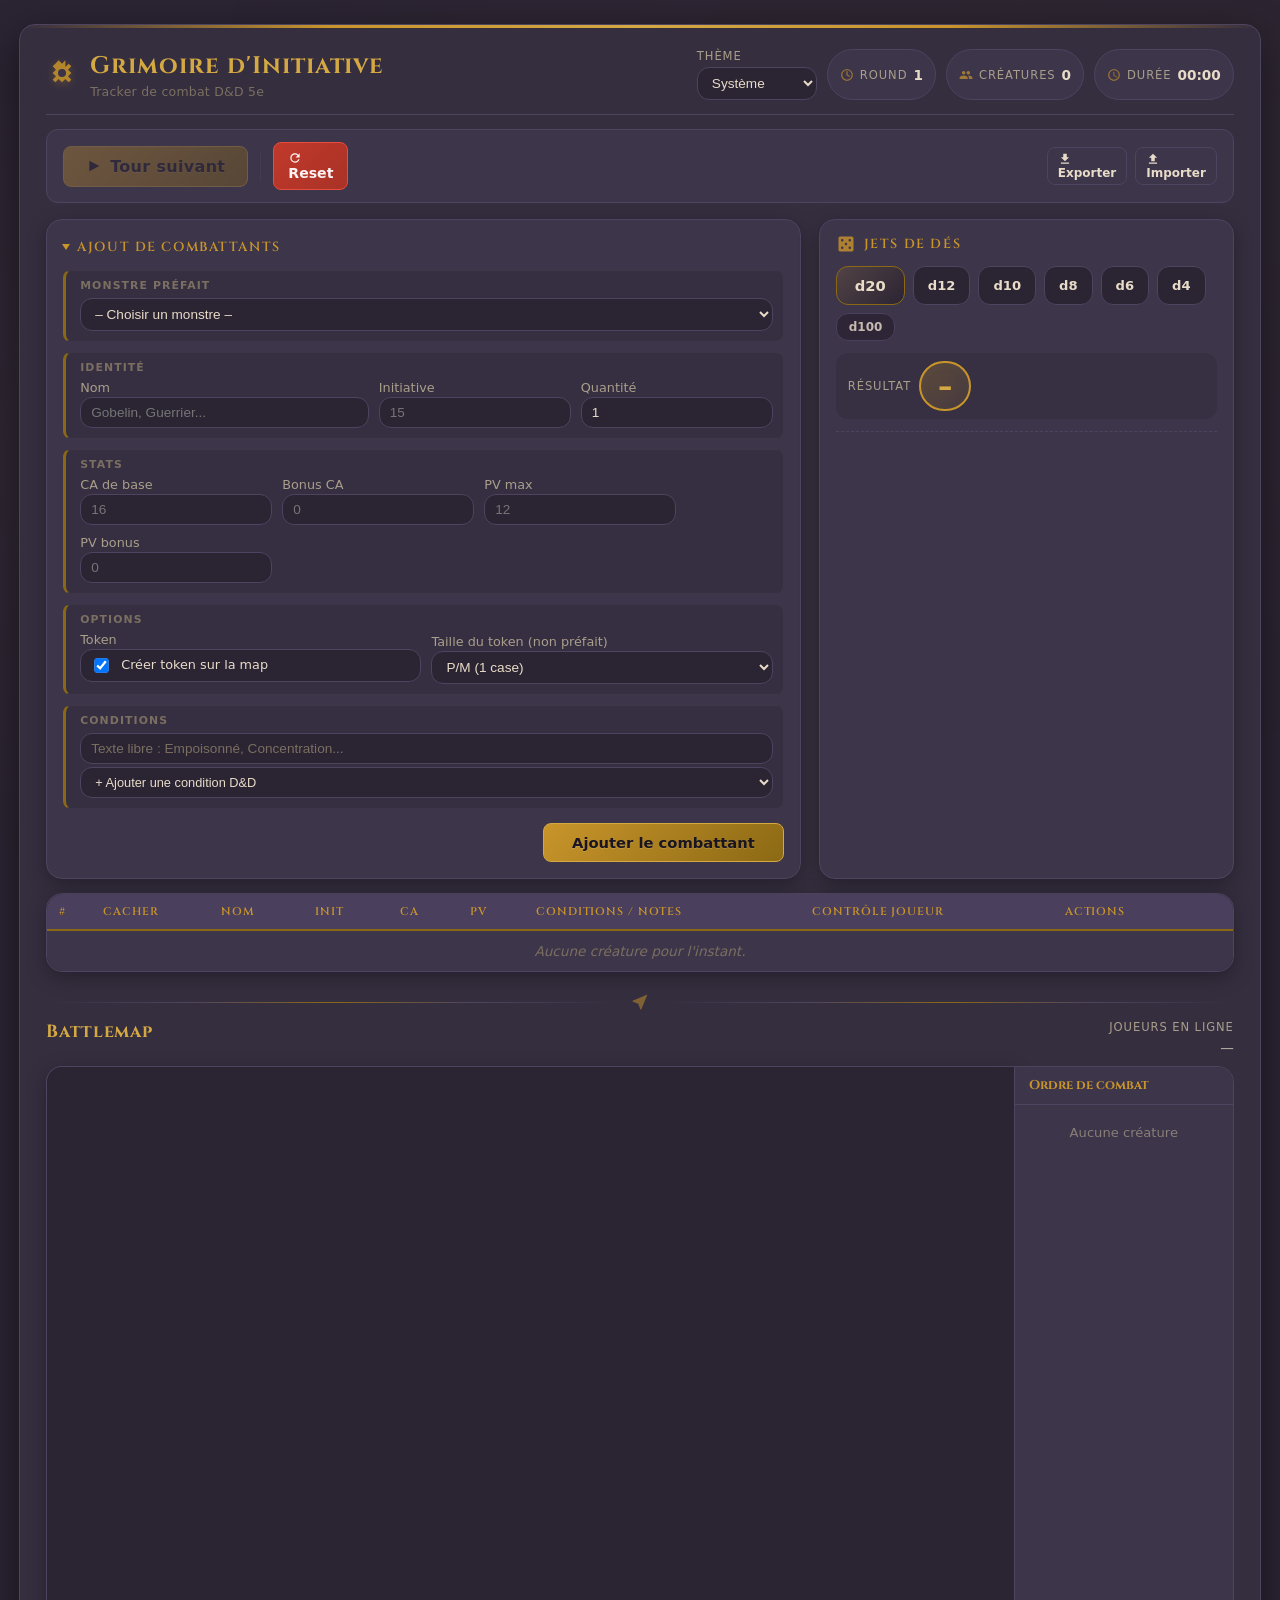
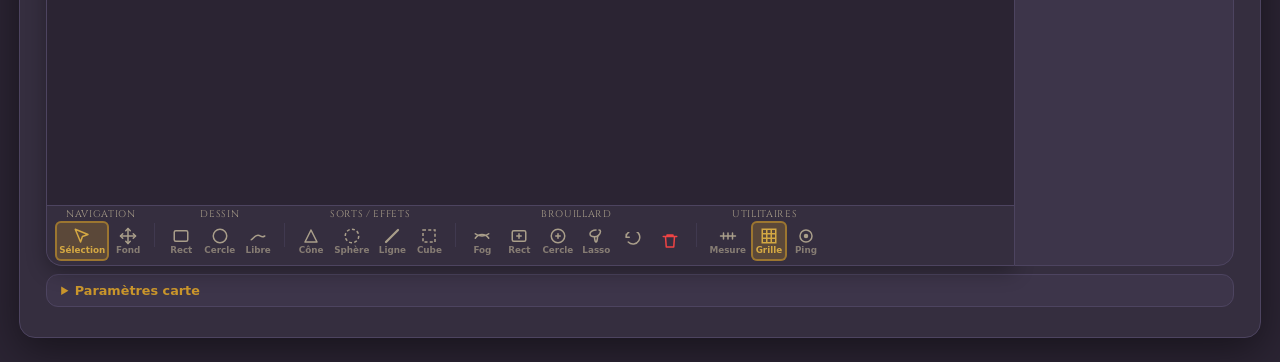
<file: index.html>
<!DOCTYPE html>
<html lang="fr">
<head>
  <meta charset="UTF-8" />
  <meta name="viewport" content="width=device-width, initial-scale=1.0" />
  <title>Grimoire d'Initiative + Battlemap</title>
  <link rel="stylesheet" href="assets/styles.css" />
  <link rel="stylesheet" href="assets/theme.css" />
</head>
<body class="mj">
<div class="container">
    <div class="header-row">
      <div class="header-left">
        <div class="header-icon" aria-hidden="true">
          <svg viewBox="0 0 24 24" width="32" height="32"><path d="M14.5 2.5L12 5l-2.5-2.5L7 5l-2 2 2.5 2.5L5 12l2.5 2.5L5 17l2 2 2.5-2.5L12 19l2.5-2.5L17 19l2-2-2.5-2.5L19 12l-2.5-2.5L19 7l-2-2-2.5 2.5z" fill="currentColor"/><circle cx="12" cy="12" r="3" fill="var(--bg-panel)"/></svg>
        </div>
        <div>
          <h1>Grimoire d'Initiative</h1>
          <div class="header-subtitle">Tracker de combat D&D 5e</div>
        </div>
      </div>
      <div class="header-right">
        <label class="theme-control">
          <span class="badge-label">Thème</span>
          <select id="themeSelect" aria-label="Sélection du thème">
            <option value="system">Système</option>
            <option value="light">Parchemin</option>
            <option value="dark">Donjon</option>
          </select>
        </label>
        <span class="chip chip--round">
          <svg class="chip-icon" viewBox="0 0 24 24" aria-hidden="true"><path d="M12 2C6.48 2 2 6.48 2 12s4.48 10 10 10 10-4.48 10-10S17.52 2 12 2zm0 18c-4.41 0-8-3.59-8-8s3.59-8 8-8 8 3.59 8 8-3.59 8-8 8z" fill="currentColor"/><path d="M12 6v6l4 2" fill="none" stroke="currentColor" stroke-width="2" stroke-linecap="round"/></svg>
          <span class="badge-label">Round</span>
          <span id="roundDisplay" class="chip-value">1</span>
        </span>
        <span class="chip chip--creatures">
          <svg class="chip-icon" viewBox="0 0 24 24" aria-hidden="true"><path d="M16 11c1.66 0 2.99-1.34 2.99-3S17.66 5 16 5c-1.66 0-3 1.34-3 3s1.34 3 3 3zm-8 0c1.66 0 2.99-1.34 2.99-3S9.66 5 8 5C6.34 5 5 6.34 5 8s1.34 3 3 3zm0 2c-2.33 0-7 1.17-7 3.5V19h14v-2.5c0-2.33-4.67-3.5-7-3.5zm8 0c-.29 0-.62.02-.97.05 1.16.84 1.97 1.97 1.97 3.45V19h6v-2.5c0-2.33-4.67-3.5-7-3.5z" fill="currentColor"/></svg>
          <span class="badge-label">Créatures</span>
          <span id="countDisplay" class="chip-value">0</span>
        </span>
        <span class="chip chip--timer">
          <svg class="chip-icon" viewBox="0 0 24 24" aria-hidden="true"><path d="M11.99 2C6.47 2 2 6.48 2 12s4.47 10 9.99 10C17.52 22 22 17.52 22 12S17.52 2 11.99 2zM12 20c-4.42 0-8-3.58-8-8s3.58-8 8-8 8 3.58 8 8-3.58 8-8 8zm.5-13H11v6l5.25 3.15.75-1.23-4.5-2.67z" fill="currentColor"/></svg>
          <span class="badge-label">Durée</span>
          <span id="timerDisplay" class="chip-value">00:00</span>
        </span>
      </div>
    </div>

    <!-- Combat controls bar - always visible -->
    <div class="combat-actions-bar">
      <button id="nextBtn" class="primary next-turn-btn" disabled>
        <svg class="ico" viewBox="0 0 24 24" aria-hidden="true"><path d="M5 4l15 8-15 8z" fill="currentColor"/></svg>
        Tour suivant
      </button>
      <div class="combat-actions-divider"></div>
      <button id="resetBtn" class="danger">
        <svg class="ico" viewBox="0 0 24 24" aria-hidden="true"><path d="M17.65 6.35A7.958 7.958 0 0012 4c-4.42 0-7.99 3.58-7.99 8s3.57 8 7.99 8c3.73 0 6.84-2.55 7.73-6h-2.08A5.99 5.99 0 0112 18c-3.31 0-6-2.69-6-6s2.69-6 6-6c1.66 0 3.14.69 4.22 1.78L13 11h7V4l-2.35 2.35z" fill="currentColor"/></svg>
        Reset
      </button>
      <div class="combat-actions-secondary">
        <button id="exportCombatBtn" class="secondary small">
          <svg class="ico" viewBox="0 0 24 24" aria-hidden="true"><path d="M19 9h-4V3H9v6H5l7 7 7-7zM5 18v2h14v-2H5z" fill="currentColor"/></svg>
          Exporter
        </button>
        <button id="importCombatBtn" class="secondary small">
          <svg class="ico" viewBox="0 0 24 24" aria-hidden="true"><path d="M9 16h6v-6h4l-7-7-7 7h4zm-4 2h14v2H5z" fill="currentColor"/></svg>
          Importer
        </button>
        <input id="importCombatFile" type="file" accept="application/json" hidden />
      </div>
    </div>

    <div class="top-layout">
      <!-- Formulaire d'ajout -->
      <div class="panel">
        <details class="section-details" open>
          <summary class="form-title">Ajout de combattants</summary>
          <div class="form-group">
            <div class="form-group-label">Monstre préfait</div>
            <div class="form-row">
              <label style="flex: 1 1 100%;">
                <select id="presetMonsterSelect">
                  <option value="">– Choisir un monstre –</option>
                </select>
              </label>
            </div>
          </div>

          <div class="form-group">
            <div class="form-group-label">Identité</div>
            <div class="form-row">
              <label style="flex: 2 1 180px;">
                <span>Nom</span>
                <input type="text" id="nameInput" placeholder="Gobelin, Guerrier..." />
              </label>
              <label style="flex: 1 1 90px;">
                <span>Initiative</span>
                <input type="number" id="initiativeInput" placeholder="15" />
              </label>
              <label style="flex: 1 1 80px;">
                <span>Quantité</span>
                <input type="number" id="quantityInput" value="1" min="1" />
              </label>
            </div>
          </div>

          <div class="form-group">
            <div class="form-group-label">Stats</div>
            <div class="form-row">
              <label>
                <span>CA de base</span>
                <input type="number" id="acBaseInput" placeholder="16" />
              </label>
              <label>
                <span>Bonus CA</span>
                <input type="number" id="acTempInput" placeholder="0" />
              </label>
              <label>
                <span>PV max</span>
                <input type="number" id="hpInput" placeholder="12" />
              </label>
              <label>
                <span>PV bonus</span>
                <input type="number" id="hpTempInput" placeholder="0" />
              </label>
            </div>
          </div>

          <div class="form-group">
            <div class="form-group-label">Options</div>
            <div class="form-row">
              <label class="inline-check" style="flex: 1 1 200px;">
                <span style="margin-bottom: 2px;">Token</span>
                <span class="inline-check-row">
                  <input type="checkbox" id="createTokenOnAdd" checked />
                  <span>Créer token sur la map</span>
                </span>
              </label>
              <label style="flex: 1 1 200px;">
                <span>Taille du token (non préfait)</span>
                <select id="tokenSizeSelect">
                  <option value="0.5">TP (1/2 case)</option>
                  <option value="1" selected>P/M (1 case)</option>
                  <option value="2">G (2 cases)</option>
                  <option value="3">TG (3 cases)</option>
                  <option value="4">Gig (4 cases)</option>
                </select>
              </label>
            </div>
          </div>

          <div class="form-group">
            <div class="form-group-label">Conditions</div>
            <div class="form-row">
              <label style="flex: 1 1 100%;">
                <input
                  type="text"
                  id="conditionsInput"
                  class="conditions-input"
                  placeholder="Texte libre : Empoisonné, Concentration..."
                />
                <select id="conditionSelect" class="condition-select">
                  <option value="">+ Ajouter une condition D&D</option>
                  <option value="Aveuglé (Blinded)">Aveuglé (Blinded)</option>
                  <option value="Charmé (Charmed)">Charmé (Charmed)</option>
                  <option value="Assourdi (Deafened)">Assourdi (Deafened)</option>
                  <option value="Effrayé (Frightened)">Effrayé (Frightened)</option>
                  <option value="Agrippé (Grappled)">Agrippé (Grappled)</option>
                  <option value="Neutralisé (Incapacitated)">Neutralisé (Incapacitated)</option>
                  <option value="Invisible (Invisible)">Invisible (Invisible)</option>
                  <option value="Paralysé (Paralyzed)">Paralysé (Paralyzed)</option>
                  <option value="Pétrifié (Petrified)">Pétrifié (Petrified)</option>
                  <option value="Empoisonné (Poisoned)">Empoisonné (Poisoned)</option>
                  <option value="À terre (Prone)">À terre (Prone)</option>
                  <option value="Entravé (Restrained)">Entravé (Restrained)</option>
                  <option value="Étourdi (Stunned)">Étourdi (Stunned)</option>
                  <option value="Inconscient (Unconscious)">Inconscient (Unconscious)</option>
                  <option value="Exténué (Exhaustion)">Exténué (Exhaustion)</option>
                </select>
              </label>
            </div>
          </div>

          <div class="form-submit-row">
            <button id="addBtn" class="primary">Ajouter le combattant</button>
          </div>
        </details>
      </div>

      <!-- Panel de dés -->
      <div class="panel dice-panel">
        <div class="dice-header">
          <svg class="dice-header-icon" viewBox="0 0 24 24" aria-hidden="true"><path d="M19 3H5c-1.1 0-2 .9-2 2v14c0 1.1.9 2 2 2h14c1.1 0 2-.9 2-2V5c0-1.1-.9-2-2-2zM7.5 18c-.83 0-1.5-.67-1.5-1.5S6.67 15 7.5 15s1.5.67 1.5 1.5S8.33 18 7.5 18zm0-9C6.67 9 6 8.33 6 7.5S6.67 6 7.5 6 9 6.67 9 7.5 8.33 9 7.5 9zm4.5 4.5c-.83 0-1.5-.67-1.5-1.5s.67-1.5 1.5-1.5 1.5.67 1.5 1.5-.67 1.5-1.5 1.5zm4.5 4.5c-.83 0-1.5-.67-1.5-1.5s.67-1.5 1.5-1.5 1.5.67 1.5 1.5-.67 1.5-1.5 1.5zm0-9c-.83 0-1.5-.67-1.5-1.5S15.67 6 16.5 6s1.5.67 1.5 1.5S17.33 9 16.5 9z" fill="currentColor"/></svg>
          <span>Jets de dés</span>
        </div>
        <div class="dice-buttons">
          <button class="dice-btn dice-btn--d20" data-sides="20">d20</button>
          <button class="dice-btn" data-sides="12">d12</button>
          <button class="dice-btn" data-sides="10">d10</button>
          <button class="dice-btn" data-sides="8">d8</button>
          <button class="dice-btn" data-sides="6">d6</button>
          <button class="dice-btn" data-sides="4">d4</button>
          <button class="dice-btn dice-btn--d100" data-sides="100">d100</button>
        </div>
        <div class="dice-result">
          <span class="badge-label">Résultat</span>
          <span id="diceResultValue" class="dice-result-value">–</span>
        </div>
        <div class="dice-history" id="diceHistory"></div>
      </div>
    </div>

    <!-- Tableau d'initiative -->
    <div class="table-wrapper">
      <table>
        <thead>
          <tr>
            <th class="col-n">#</th>
            <th class="col-hide" title="Cacher pour les players">Cacher</th>
            <th>Nom</th>
            <th>Init</th>
            <th>CA</th>
            <th>PV</th>
            <th>Conditions / notes</th>
            <th>Contrôle joueur</th>
            <th>Actions</th>
          </tr>
        </thead>
        <tbody id="trackerBody">
          <tr>
            <td colspan="9" class="empty">Aucune créature pour l'instant.</td>
          </tr>
        </tbody>
      </table>
    </div>

    <!-- Battlemap -->
    <div class="section-divider">
      <div class="section-divider-line"></div>
      <svg class="section-divider-icon" viewBox="0 0 24 24" width="20" height="20" aria-hidden="true"><path d="M21 3L3 10.53v.98l6.84 2.65L12.48 21h.98L21 3z" fill="currentColor"/></svg>
      <div class="section-divider-line"></div>
    </div>
    <div class="map-section">
      <div class="map-header">
        <div>
          <h2>Battlemap</h2>
        </div>
        <div class="online-players">
          <span class="badge-label">Joueurs en ligne</span>
          <div id="onlinePlayers" class="online-players-list">
            <span class="muted">—</span>
          </div>
        </div>
      </div>

      <!-- Hidden legacy selects -->
      <select id="toolSelect" class="sr-only" aria-hidden="true" tabindex="-1">
        <option value="tokens" selected>Déplacer tokens</option>
      </select>
      <select id="distanceRule" class="sr-only" aria-hidden="true" tabindex="-1">
        <option value="chebyshev" selected>Diag = 1 case</option>
      </select>

      <!-- 2-column: canvas + token list -->
      <div class="map-layout map-layout--stack">
        <div class="panel map-canvas">
          <div class="map-canvas-wrap">
            <canvas id="map"></canvas>
          </div>

          <!-- Ribbon toolbar (permanent, below canvas) -->
          <div id="mapToolbar" class="map-ribbon" role="toolbar" aria-label="Outils battlemap">
            <div class="map-ribbon__main" id="toolButtons">

              <!-- Navigation -->
              <div class="map-ribbon__grouped">
                <span class="map-ribbon__category">Navigation</span>
                <div class="map-ribbon__group">
                  <button type="button" class="map-ribbon__btn is-active" data-tool="tokens" title="Sélection / Déplacer tokens">
                    <svg class="ico" viewBox="0 0 24 24"><path d="M3 3l7.07 16.97 2.51-7.39 7.39-2.51L3 3z" fill="none" stroke="currentColor" stroke-width="2" stroke-linejoin="round"/></svg>
                    <span class="map-ribbon__label">Sélection</span>
                  </button>
                  <button type="button" class="map-ribbon__btn" data-tool="background" title="Déplacer le fond de carte">
                    <svg class="ico" viewBox="0 0 24 24"><path d="M5 9l-3 3 3 3M9 5l3-3 3 3M15 19l-3 3-3-3M19 9l3 3-3 3" fill="none" stroke="currentColor" stroke-width="2" stroke-linecap="round" stroke-linejoin="round"/><path d="M12 2v20M2 12h20" fill="none" stroke="currentColor" stroke-width="2" stroke-linecap="round"/></svg>
                    <span class="map-ribbon__label">Fond</span>
                  </button>
                </div>
              </div>

              <span class="map-ribbon__sep"></span>

              <!-- Dessin -->
              <div class="map-ribbon__grouped">
                <span class="map-ribbon__category">Dessin</span>
                <div class="map-ribbon__group">
                  <button type="button" class="map-ribbon__btn" data-tool="rect" title="Rectangle">
                    <svg class="ico" viewBox="0 0 24 24"><rect x="3" y="5" width="18" height="14" rx="2" fill="none" stroke="currentColor" stroke-width="2"/></svg>
                    <span class="map-ribbon__label">Rect</span>
                  </button>
                  <button type="button" class="map-ribbon__btn" data-tool="circle" title="Cercle">
                    <svg class="ico" viewBox="0 0 24 24"><circle cx="12" cy="12" r="9" fill="none" stroke="currentColor" stroke-width="2"/></svg>
                    <span class="map-ribbon__label">Cercle</span>
                  </button>
                  <button type="button" class="map-ribbon__btn" data-tool="pen" title="Dessin libre">
                    <svg class="ico" viewBox="0 0 24 24"><path d="M3 17c3-2 5-6 9-6s4 4 9 1" fill="none" stroke="currentColor" stroke-width="2" stroke-linecap="round"/></svg>
                    <span class="map-ribbon__label">Libre</span>
                  </button>
                </div>
              </div>

              <!-- Draw options (contextuel – visible seulement quand outil dessin actif) -->
              <div class="map-ribbon__options" id="drawOptionsBar">
                <span class="map-ribbon__sep map-ribbon__sep--inner"></span>
                <label class="map-ribbon__color" title="Couleur"><input id="drawColor" type="color" value="#22c55e" /></label>
                <label class="map-ribbon__slider" title="Épaisseur">
                  <input id="drawWidth" type="range" min="1" max="16" value="3" />
                  <span id="drawWidthValue" class="map-ribbon__val">3</span>
                </label>
                <button type="button" class="map-ribbon__btn map-ribbon__btn--toggle" id="fillModeBtn" title="Remplir">
                  <svg class="ico" viewBox="0 0 24 24"><path d="M5 5h14v14H5z" fill="currentColor" opacity="0.35"/><path d="M5 5h14v14H5z" fill="none" stroke="currentColor" stroke-width="2"/></svg>
                </button>
                <button type="button" class="map-ribbon__btn map-ribbon__btn--toggle is-active" id="snapModeBtn" title="Snap grille">
                  <svg class="ico" viewBox="0 0 24 24"><path d="M3 3v18h18" fill="none" stroke="currentColor" stroke-width="2" stroke-linecap="round"/><circle cx="9" cy="9" r="1.5" fill="currentColor"/><circle cx="15" cy="15" r="1.5" fill="currentColor"/></svg>
                </button>
                <button id="undoDrawBtn" class="map-ribbon__btn" type="button" title="Annuler dernier dessin">
                  <svg class="ico" viewBox="0 0 24 24"><path d="M7 7H3V3" fill="none" stroke="currentColor" stroke-width="2" stroke-linecap="round" stroke-linejoin="round"/><path d="M3 7a9 9 0 1 1 2.64 6.36" fill="none" stroke="currentColor" stroke-width="2" stroke-linecap="round" stroke-linejoin="round"/></svg>
                </button>
                <button id="clearDrawBtn" class="map-ribbon__btn map-ribbon__btn--danger" type="button" title="Tout effacer">
                  <svg class="ico" viewBox="0 0 24 24"><path d="M3 6h18M8 6V4h8v2M6 6l1 14h10l1-14" fill="none" stroke="currentColor" stroke-width="2" stroke-linecap="round" stroke-linejoin="round"/></svg>
                </button>
              </div>

              <span class="map-ribbon__sep"></span>

              <!-- Sorts / Effets -->
              <div class="map-ribbon__grouped">
                <span class="map-ribbon__category">Sorts / Effets</span>
                <div class="map-ribbon__group">
                  <button type="button" class="map-ribbon__btn" data-tool="spell-cone" title="Cône">
                    <svg class="ico" viewBox="0 0 24 24"><path d="M12 4l-8 16h16z" fill="none" stroke="currentColor" stroke-width="2" stroke-linejoin="round"/></svg>
                    <span class="map-ribbon__label">Cône</span>
                  </button>
                  <button type="button" class="map-ribbon__btn" data-tool="spell-sphere" title="Sphère">
                    <svg class="ico" viewBox="0 0 24 24"><circle cx="12" cy="12" r="9" fill="none" stroke="currentColor" stroke-width="2" stroke-dasharray="4 3"/></svg>
                    <span class="map-ribbon__label">Sphère</span>
                  </button>
                  <button type="button" class="map-ribbon__btn" data-tool="spell-line" title="Ligne">
                    <svg class="ico" viewBox="0 0 24 24"><path d="M4 20L20 4" fill="none" stroke="currentColor" stroke-width="3" stroke-linecap="round"/></svg>
                    <span class="map-ribbon__label">Ligne</span>
                  </button>
                  <button type="button" class="map-ribbon__btn" data-tool="spell-cube" title="Cube">
                    <svg class="ico" viewBox="0 0 24 24"><rect x="4" y="4" width="16" height="16" fill="none" stroke="currentColor" stroke-width="2" stroke-dasharray="4 3"/></svg>
                    <span class="map-ribbon__label">Cube</span>
                  </button>
                </div>
              </div>

              <!-- Spell options (contextuel – visible seulement quand outil sort actif) -->
              <div class="map-ribbon__options" id="spellOptionsBar">
                <span class="map-ribbon__sep map-ribbon__sep--inner"></span>
                <label class="map-ribbon__color" title="Couleur sorts"><input id="spellColor" type="color" value="#f59e0b" /></label>
                <label class="map-ribbon__slider" title="Largeur (cases)">
                  <input id="spellLineWidth" type="range" min="0.5" max="6" step="0.5" value="1" />
                  <span id="spellLineWidthValue" class="map-ribbon__val">1c</span>
                </label>
              </div>

              <span class="map-ribbon__sep"></span>

              <!-- Brouillard de guerre -->
              <div class="map-ribbon__grouped">
                <span class="map-ribbon__category">Brouillard</span>
                <div class="map-ribbon__group">
                  <button id="fogToggle" class="map-ribbon__btn map-ribbon__btn--toggle" type="button" title="Brouillard de guerre ON/OFF" aria-pressed="false">
                    <svg class="ico" viewBox="0 0 24 24"><path d="M3 15c2-3 5-5 9-5s7 2 9 5" fill="none" stroke="currentColor" stroke-width="2" stroke-linecap="round"/><path d="M3 9c2 2 5 3 9 3s7-1 9-3" fill="none" stroke="currentColor" stroke-width="2" stroke-linecap="round"/></svg>
                    <span class="map-ribbon__label">Fog</span>
                  </button>
                  <button type="button" class="map-ribbon__btn" data-tool="fog-rect" title="Révéler zone (rectangle)">
                    <svg class="ico" viewBox="0 0 24 24"><rect x="3" y="5" width="18" height="14" rx="2" fill="none" stroke="currentColor" stroke-width="2"/><path d="M12 9v6M9 12h6" fill="none" stroke="currentColor" stroke-width="2" stroke-linecap="round"/></svg>
                    <span class="map-ribbon__label">Rect</span>
                  </button>
                  <button type="button" class="map-ribbon__btn" data-tool="fog-circle" title="Révéler zone (cercle)">
                    <svg class="ico" viewBox="0 0 24 24"><circle cx="12" cy="12" r="9" fill="none" stroke="currentColor" stroke-width="2"/><path d="M12 9v6M9 12h6" fill="none" stroke="currentColor" stroke-width="2" stroke-linecap="round"/></svg>
                    <span class="map-ribbon__label">Cercle</span>
                  </button>
                  <button type="button" class="map-ribbon__btn" data-tool="fog-lasso" title="Révéler zone libre (lasso)">
                    <svg class="ico" viewBox="0 0 24 24"><path d="M12 4c-4 0-8 2-8 5s3 4 6 4c2 0 4-.5 5-1.5" fill="none" stroke="currentColor" stroke-width="2" stroke-linecap="round"/><path d="M15 11.5C16.5 10 18 8 18 6c0-1.1-.9-2-2-2" fill="none" stroke="currentColor" stroke-width="2" stroke-linecap="round"/><path d="M10 13c0 3 1 7 2 7s2-4 2-7" fill="none" stroke="currentColor" stroke-width="2" stroke-linecap="round"/></svg>
                    <span class="map-ribbon__label">Lasso</span>
                  </button>
                  <button id="undoFogBtn" class="map-ribbon__btn" type="button" title="Annuler dernière zone">
                    <svg class="ico" viewBox="0 0 24 24"><path d="M7 7H3V3" fill="none" stroke="currentColor" stroke-width="2" stroke-linecap="round" stroke-linejoin="round"/><path d="M3 7a9 9 0 1 1 2.64 6.36" fill="none" stroke="currentColor" stroke-width="2" stroke-linecap="round" stroke-linejoin="round"/></svg>
                  </button>
                  <button id="clearFogBtn" class="map-ribbon__btn map-ribbon__btn--danger" type="button" title="Effacer zones révélées">
                    <svg class="ico" viewBox="0 0 24 24"><path d="M3 6h18M8 6V4h8v2M6 6l1 14h10l1-14" fill="none" stroke="currentColor" stroke-width="2" stroke-linecap="round" stroke-linejoin="round"/></svg>
                  </button>
                </div>
              </div>

              <span class="map-ribbon__sep"></span>

              <!-- Utilitaires -->
              <div class="map-ribbon__grouped">
                <span class="map-ribbon__category">Utilitaires</span>
                <div class="map-ribbon__group">
                  <button id="measureBtn" class="map-ribbon__btn" type="button" title="Mesurer (clic-drag)">
                    <svg class="ico" viewBox="0 0 24 24"><path d="M2 12h20M6 8v8M12 8v8M18 8v8" fill="none" stroke="currentColor" stroke-width="2" stroke-linecap="round"/></svg>
                    <span class="map-ribbon__label">Mesure</span>
                  </button>
                  <button id="toggleGridBtn" class="map-ribbon__btn map-ribbon__btn--toggle is-active" type="button" title="Grille" aria-pressed="true">
                    <svg class="ico" viewBox="0 0 24 24"><path d="M3 3h18v18H3zM3 9h18M3 15h18M9 3v18M15 3v18" fill="none" stroke="currentColor" stroke-width="2"/></svg>
                    <span class="map-ribbon__label">Grille</span>
                  </button>
                  <button id="mjPingBtn" class="map-ribbon__btn" type="button" title="Ping (G + clic)">
                    <svg class="ico" viewBox="0 0 24 24"><circle cx="12" cy="12" r="3" fill="currentColor"/><circle cx="12" cy="12" r="8" fill="none" stroke="currentColor" stroke-width="2"/></svg>
                    <span class="map-ribbon__label">Ping</span>
                  </button>
                </div>
              </div>

            </div>
          </div>
        </div>

        <!-- Token list (sorted by turn order) -->
        <div class="panel map-tokenlist" id="tokenListPanel">
          <div class="map-tokenlist__header">
            <span class="map-tokenlist__title">Ordre de combat</span>
            <span class="map-tokenlist__round" id="tokenListRound"></span>
          </div>
          <div class="map-tokenlist__list" id="tokenListBody">
            <div class="map-tokenlist__empty">Aucune créature</div>
          </div>
        </div>
      </div>

      <!-- Settings below map (collapsible) -->
      <details class="map-settings-panel">
        <summary class="map-settings-summary">Paramètres carte</summary>
        <div class="map-settings-body">
          <div class="map-settings-row">
            <label class="field-inline field-inline--range" title="Taille d'une case (en pixels)">
              <span>Case <b id="cellPxValue">40</b> px</span>
              <input id="cellPx" type="range" min="10" max="200" value="40" />
            </label>
            <label class="field-inline field-inline--range" title="Zoom de la carte">
              <span>Zoom <b id="mapZoomValue">100%</b></span>
              <input id="mapZoomRange" type="range" min="0.25" max="3.5" step="0.01" value="1" />
            </label>
            <label class="field-inline" title="Mètres par case">
              <span>m / case</span>
              <input id="metersPerCell" type="number" min="0.1" max="50" value="1" style="width:60px" />
            </label>
            <label class="field-inline" title="Type de grille">
              <span>Grille</span>
              <select id="gridLayout">
                <option value="square" selected>Carrée</option>
                <option value="hex">Hexagone</option>
              </select>
            </label>
            <label class="check-inline">
              <input id="hideTokenNamesPlayer" type="checkbox" />
              <span>Cacher noms (players)</span>
            </label>
          </div>
          <details class="map-settings-sub">
            <summary>Fond de carte</summary>
            <div class="map-settings-row">
              <label class="field-inline"><span>Image</span><input id="bgFile" type="file" accept="image/*" /></label>
              <label class="field-inline field-inline--range"><span>Opacité</span><input id="bgOpacity" type="range" min="0" max="100" value="85" /></label>
              <button id="bgFitBtn" class="secondary small" type="button">Ajuster</button>
              <button id="bgClearBtn" class="secondary small" type="button">Supprimer</button>
            </div>
          </details>
          <details class="map-settings-sub">
            <summary>Temps réel (Supabase)</summary>
            <div class="map-settings-row">
              <label class="field-inline"><span>Room</span><input id="rtRoom" type="text" placeholder="table-1" style="width:120px" /></label>
              <button id="rtConnectBtn" class="secondary small" type="button">Realtime : OFF</button>
              <span class="map-hint">Statut : <span id="rtStatus">non configuré</span></span>
            </div>
            <div class="map-settings-row">
              <label class="field-inline" style="flex:1"><span>Lien joueurs</span><input id="rtPlayerLink" type="text" readonly /></label>
              <button id="rtCopyBtn" class="secondary small" type="button">Copier</button>
            </div>
            <div class="map-settings-row">
              <label class="field-inline" style="flex:1"><span>Fond URL</span><input id="bgUrl" type="text" placeholder="https://.../map.png" /></label>
              <button id="bgUrlBtn" class="secondary small" type="button">Charger</button>
            </div>
          </details>
        </div>
      </details>
    </div>

  </div>

  <!-- Hidden legacy elements -->
  <input id="fillMode" type="checkbox" class="sr-only" aria-hidden="true" tabindex="-1" />
  <input id="snapMode" type="checkbox" class="sr-only" aria-hidden="true" tabindex="-1" checked />

  <div id="toastContainer" class="toast-container" aria-live="polite"></div>
  <script type="module" src="js/app.js"></script>
</body>
</html>
</file>
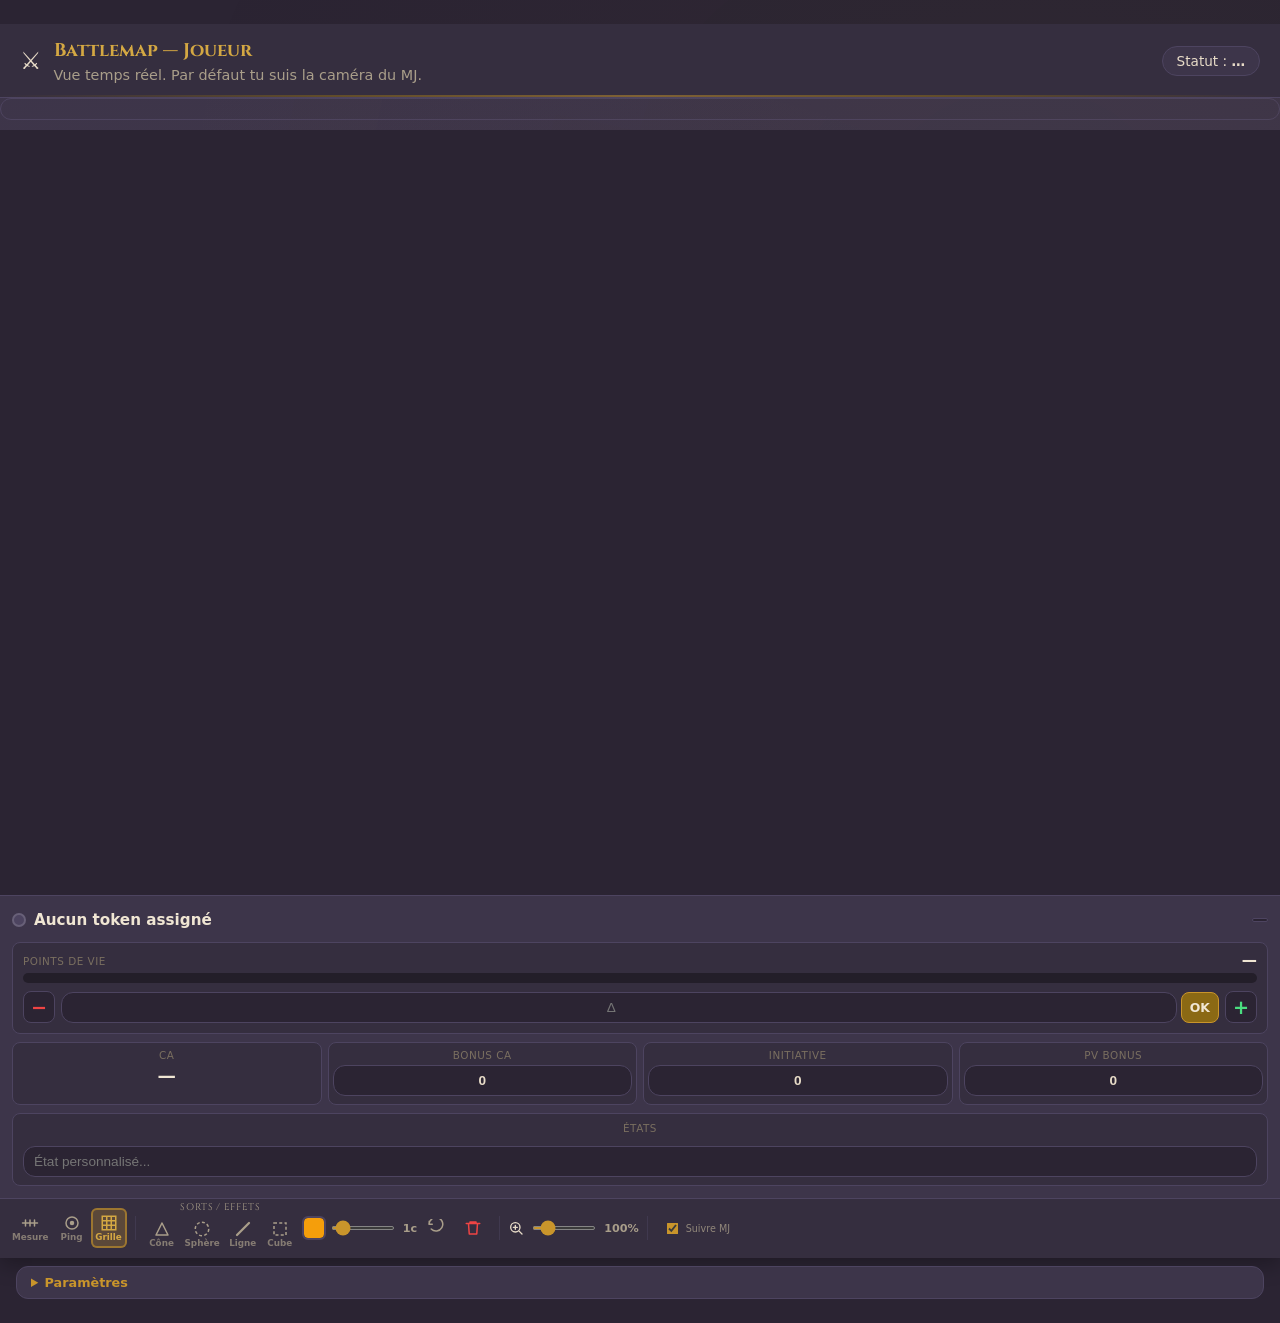
<file: player.html>
<!doctype html>
<html lang="fr">
<head>
  <meta charset="utf-8" />
  <meta name="viewport" content="width=device-width, initial-scale=1" />
  <title>Battlemap — Joueur</title>
  <link rel="stylesheet" href="assets/styles.css" />
  <link rel="stylesheet" href="assets/theme.css" />
</head>
<body>
  <div class="wrap">
    <header class="topbar">
      <div class="brand">
        <div class="logo">⚔️</div>
        <div>
          <div class="title">Battlemap — Joueur</div>
          <div class="subtitle">Vue temps réel. Par défaut tu suis la caméra du MJ.</div>
        </div>
      </div>
      <div class="pill-row">
        <span class="pill" id="rtStatusPill">Statut : <b id="rtStatus">…</b></span>
      </div>
    </header>

    <div class="content">
      <div class="panel map-canvas player-canvas">
        <div id="turnBar" class="turnbar" aria-label="Ordre des tours"></div>
        <div class="map-canvas-wrap">
          <canvas id="map"></canvas>
        </div>
        <div id="playerTokenPanel" class="player-token-panel">
          <!-- En-tête token -->
          <div class="player-token-header">
            <div id="playerTokenDot" class="player-token-dot"></div>
            <div id="playerTokenName" class="player-token-name">Aucun token assigné</div>
            <div id="playerTokenStatus" class="player-token-status"></div>
          </div>

          <!-- Section PV -->
          <div class="player-hp-section">
            <div class="player-hp-header">
              <span class="player-stat-label">Points de Vie</span>
              <span id="playerHpValue" class="player-hp-text">—</span>
            </div>
            <!-- Barre de PV -->
            <div class="player-hp-bar-wrap">
              <div id="playerHpBarCurrent" class="player-hp-bar-current" style="width:0%"></div>
              <div id="playerHpBarTemp" class="player-hp-bar-temp" style="width:0%"></div>
            </div>
            <!-- Contrôles PV -->
            <div class="player-hp-controls">
              <button id="playerHpMinusBtn" class="player-hp-btn player-hp-btn--minus" type="button" title="−1 PV">−</button>
              <div class="player-hp-delta-wrap">
                <input id="playerHpDeltaInput" type="number" class="player-hp-delta-input" placeholder="Δ" title="Δ PV (négatif = dégâts, positif = soins)" />
                <button id="playerHpDeltaApplyBtn" class="player-hp-apply-btn" type="button">OK</button>
              </div>
              <button id="playerHpPlusBtn" class="player-hp-btn player-hp-btn--plus" type="button" title="+1 PV">+</button>
            </div>
          </div>

          <!-- Grille de stats -->
          <div class="player-stats-grid">
            <div class="player-stat-card">
              <div class="player-stat-label">CA</div>
              <div id="playerAcValue" class="player-stat-value">—</div>
            </div>
            <div class="player-stat-card">
              <div class="player-stat-label">Bonus CA</div>
              <input id="playerAcTempInput" type="number" class="player-stat-input" value="0" placeholder="0" title="Bonus CA temporaire" />
            </div>
            <div class="player-stat-card">
              <div class="player-stat-label">Initiative</div>
              <input id="playerInitiativeInput" type="number" class="player-stat-input" value="0" title="Initiative" />
            </div>
            <div class="player-stat-card">
              <div class="player-stat-label">PV Bonus</div>
              <input id="playerHpTempInput" type="number" class="player-stat-input" value="0" placeholder="0" title="PV temporaires" />
            </div>
          </div>

          <!-- États / conditions -->
          <div class="player-conditions-section">
            <div class="player-stat-label" style="margin-bottom:6px">États</div>
            <div id="playerConditionChips" class="player-conditions-chips">
              <!-- chips générés par player.js -->
            </div>
            <input id="playerConditionsInput" type="text" class="player-conditions-text" placeholder="État personnalisé..." />
          </div>
        </div>

        <!-- Ribbon toolbar (permanent, below canvas) -->
        <div id="mapToolbar" class="map-ribbon" role="toolbar" aria-label="Outils joueur">
          <div class="map-ribbon__main">
            <div class="map-ribbon__group">
              <button id="toolMeasure" class="map-ribbon__btn" type="button" title="Mesurer (clic-drag)">
                <svg class="ico" viewBox="0 0 24 24"><path d="M2 12h20M6 8v8M12 8v8M18 8v8" fill="none" stroke="currentColor" stroke-width="2" stroke-linecap="round"/></svg>
                <span class="map-ribbon__label">Mesure</span>
              </button>
              <button id="toolPing" class="map-ribbon__btn" type="button" title="Ping (maintenir G + clic)">
                <svg class="ico" viewBox="0 0 24 24"><circle cx="12" cy="12" r="3" fill="currentColor"/><circle cx="12" cy="12" r="8" fill="none" stroke="currentColor" stroke-width="2"/></svg>
                <span class="map-ribbon__label">Ping</span>
              </button>
              <button id="playerGridToggle" class="map-ribbon__btn map-ribbon__btn--toggle is-active" type="button" title="Grille" aria-pressed="true">
                <svg class="ico" viewBox="0 0 24 24"><path d="M3 3h18v18H3zM3 9h18M3 15h18M9 3v18M15 3v18" fill="none" stroke="currentColor" stroke-width="2"/></svg>
                <span class="map-ribbon__label">Grille</span>
              </button>
            </div>

            <span class="map-ribbon__sep"></span>

            <div class="map-ribbon__grouped">
              <span class="map-ribbon__category">Sorts / Effets</span>
              <div class="map-ribbon__group" id="spellToolButtons">
                <button type="button" class="map-ribbon__btn" data-spell-tool="spell-cone" title="Cône">
                  <svg class="ico" viewBox="0 0 24 24"><path d="M12 4l-8 16h16z" fill="none" stroke="currentColor" stroke-width="2" stroke-linejoin="round"/></svg>
                  <span class="map-ribbon__label">Cône</span>
                </button>
                <button type="button" class="map-ribbon__btn" data-spell-tool="spell-sphere" title="Sphère">
                  <svg class="ico" viewBox="0 0 24 24"><circle cx="12" cy="12" r="9" fill="none" stroke="currentColor" stroke-width="2" stroke-dasharray="4 3"/></svg>
                  <span class="map-ribbon__label">Sphère</span>
                </button>
                <button type="button" class="map-ribbon__btn" data-spell-tool="spell-line" title="Ligne">
                  <svg class="ico" viewBox="0 0 24 24"><path d="M4 20L20 4" fill="none" stroke="currentColor" stroke-width="3" stroke-linecap="round"/></svg>
                  <span class="map-ribbon__label">Ligne</span>
                </button>
                <button type="button" class="map-ribbon__btn" data-spell-tool="spell-cube" title="Cube">
                  <svg class="ico" viewBox="0 0 24 24"><rect x="4" y="4" width="16" height="16" fill="none" stroke="currentColor" stroke-width="2" stroke-dasharray="4 3"/></svg>
                  <span class="map-ribbon__label">Cube</span>
                </button>
              </div>
            </div>

            <div class="map-ribbon__group">
              <label class="map-ribbon__color" title="Couleur du sort">
                <input id="spellColor" type="color" value="#f59e0b" />
              </label>
              <label class="map-ribbon__slider" title="Largeur ligne (cases)">
                <input id="spellLineWidth" type="range" min="0.5" max="6" step="0.5" value="1" />
                <span id="spellLineWidthValue" class="map-ribbon__val">1c</span>
              </label>
              <button id="undoSpellBtn" class="map-ribbon__btn" type="button" title="Annuler dernier sort">
                <svg class="ico" viewBox="0 0 24 24"><path d="M7 7H3V3" fill="none" stroke="currentColor" stroke-width="2" stroke-linecap="round" stroke-linejoin="round"/><path d="M3 7a9 9 0 1 1 2.64 6.36" fill="none" stroke="currentColor" stroke-width="2" stroke-linecap="round" stroke-linejoin="round"/></svg>
              </button>
              <button id="clearSpellBtn" class="map-ribbon__btn map-ribbon__btn--danger" type="button" title="Effacer mes sorts">
                <svg class="ico" viewBox="0 0 24 24"><path d="M3 6h18M8 6V4h8v2M6 6l1 14h10l1-14" fill="none" stroke="currentColor" stroke-width="2" stroke-linecap="round" stroke-linejoin="round"/></svg>
              </button>
            </div>

            <span class="map-ribbon__sep"></span>

            <div class="map-ribbon__group">
              <label class="map-ribbon__slider" title="Zoom">
                <svg class="ico" viewBox="0 0 24 24" style="width:16px;height:16px;flex-shrink:0"><circle cx="11" cy="11" r="7" fill="none" stroke="currentColor" stroke-width="2"/><path d="M21 21l-4.35-4.35" fill="none" stroke="currentColor" stroke-width="2" stroke-linecap="round"/><path d="M11 8v6M8 11h6" fill="none" stroke="currentColor" stroke-width="2" stroke-linecap="round"/></svg>
                <input id="playerZoomRange" type="range" min="0.2" max="5" step="0.01" value="1" />
                <span id="playerZoomValue" class="map-ribbon__val">100%</span>
              </label>
            </div>

            <span class="map-ribbon__sep"></span>

            <label class="map-ribbon__check" title="Suivre la caméra du MJ">
              <input id="followCamera" type="checkbox" checked />
              <span class="map-ribbon__label">Suivre MJ</span>
            </label>
          </div>
        </div>
      </div>
    </div>

    <!-- Settings below (collapsible) -->
    <details class="map-settings-panel" style="margin: 8px 16px 0;">
      <summary class="map-settings-summary">Paramètres</summary>
      <div class="map-settings-body">
        <div class="map-settings-row">
          <label class="field-inline"><span>Room</span><input id="rtRoom" type="text" style="width:120px" /></label>
          <button id="rtConnectBtn" class="secondary small" type="button">Reconnect</button>
        </div>
        <div class="map-settings-row">
          <label class="field-inline"><span>Nom (ping)</span><input id="pingName" type="text" placeholder="ex: Théo" style="width:120px" /></label>
          <label class="field-inline"><span>Couleur</span><input id="pingColor" type="color" value="#f59e0b" /></label>
        </div>
        <div class="map-settings-row">
          <div id="onlinePlayers" class="online-players-list">
            <span class="muted">—</span>
          </div>
        </div>
      </div>
    </details>
  </div>

  <script type="module" src="js/player.js"></script>
</body>
</html>
</file>
<file: assets/styles.css>
/* ===== DnD Fight Tracker — Grimoire Fantasy Theme ===== */

@import url('https://fonts.googleapis.com/css2?family=Cinzel:wght@400;600;700&display=swap');

* {
  box-sizing: border-box;
}

:root {
  /* --- Parchment (light) palette --- */
  --bg:           #2b2433;
  --bg-surface:   #352e3f;
  --bg-panel:     #3d354a;
  --bg-input:     #2b2433;
  --bg-table:     #352e3f;
  --bg-table-alt: #2f2839;
  --bg-table-head:#4a3f5c;
  --bg-active:    rgba(212,168,67,0.18);

  --text:         #e8dcc8;
  --text-secondary: #a99e8a;
  --text-heading: #f0e6d3;
  --text-muted:   #7a6f60;

  --border:       #4d4460;
  --border-light: #3d354a;
  --border-accent:#7a6840;

  --accent:       #c9952b;
  --accent-light: #d4a843;
  --accent-glow:  rgba(201,149,43,0.25);
  --accent-dim:   #8b6914;

  --danger:       #c0392b;
  --danger-light: #e74c3c;

  --hp-ok:        #4ade80;
  --hp-low:       #f59e0b;
  --hp-dead:      #ef4444;

  --shadow-soft:  0 12px 40px rgba(0,0,0,0.45);
  --shadow-panel: 0 6px 20px rgba(0,0,0,0.3);
  --shadow-btn:   0 4px 12px rgba(0,0,0,0.3);

  --radius-lg: 16px;
  --radius-md: 12px;
  --radius-sm: 8px;
  --radius-pill: 999px;
}

body {
  font-family: "Inter", "Segoe UI", system-ui, sans-serif;
  background: var(--bg);
  color: var(--text);
  margin: 0;
  padding: 24px 0;
  display: flex;
  justify-content: center;
  align-items: flex-start;
  min-height: 100vh;
  transition: background 0.3s ease, color 0.3s ease;
}

/* subtle parchment-like noise via repeating gradient */
body::before {
  content: '';
  position: fixed;
  inset: 0;
  background:
    radial-gradient(ellipse at 20% 50%, rgba(201,149,43,0.03) 0%, transparent 70%),
    radial-gradient(ellipse at 80% 20%, rgba(139,105,20,0.04) 0%, transparent 60%);
  pointer-events: none;
  z-index: 0;
}

.container {
  background: var(--bg-surface);
  border-radius: var(--radius-lg);
  padding: 24px 26px 30px;
  width: 1400px;
  max-width: 97vw;
  box-shadow: var(--shadow-soft);
  border: 1px solid var(--border);
  position: relative;
  overflow: hidden;
  z-index: 1;
  transition: background 0.3s ease, border-color 0.3s ease, box-shadow 0.3s ease;
}

/* decorative top border accent */
.container::before {
  content: '';
  position: absolute;
  top: 0;
  left: 0;
  right: 0;
  height: 3px;
  background: linear-gradient(90deg, transparent, var(--accent), var(--accent-light), var(--accent), transparent);
}

h1 {
  margin: 0;
  text-align: left;
  letter-spacing: 0.04em;
  text-transform: none;
  font-size: 1.5rem;
  color: var(--accent-light);
  font-family: 'Cinzel', 'Georgia', serif;
  font-weight: 700;
}

.subtitle {
  font-size: 0.9rem;
  color: var(--text-secondary);
  margin-top: 4px;
}

.header-row {
  display: flex;
  justify-content: space-between;
  align-items: center;
  gap: 16px;
  margin-bottom: 14px;
  border-bottom: 1px solid var(--border);
  padding-bottom: 14px;
}

.header-left {
  display: flex;
  align-items: center;
  gap: 12px;
}

.header-icon {
  color: var(--accent);
  opacity: 0.85;
  flex-shrink: 0;
  filter: drop-shadow(0 2px 4px rgba(201,149,43,0.3));
}

.header-subtitle {
  font-size: 0.78rem;
  color: var(--text-muted);
  margin-top: 2px;
  letter-spacing: 0.02em;
}

.header-right {
  display: flex;
  gap: 10px;
  flex-wrap: wrap;
  justify-content: flex-end;
  font-size: 0.85rem;
}

.chip {
  display: inline-flex;
  align-items: center;
  gap: 6px;
  padding: 6px 12px;
  border-radius: var(--radius-pill);
  background: var(--bg-panel);
  border: 1px solid var(--border);
  color: var(--text);
  transition: background 0.3s ease, border-color 0.3s ease, transform 0.15s ease;
}

.chip:hover {
  transform: translateY(-1px);
}

.chip-icon {
  width: 14px;
  height: 14px;
  fill: currentColor;
  color: var(--accent);
  opacity: 0.7;
  flex-shrink: 0;
}

.chip-value {
  font-weight: 700;
  font-variant-numeric: tabular-nums;
}

.badge-label {
  color: var(--text-secondary);
  font-size: 0.72rem;
  text-transform: uppercase;
  letter-spacing: 0.08em;
}

.theme-control {
  display: inline-flex;
  flex-direction: column;
  gap: 4px;
  min-width: 120px;
}

/* ===== Combat Actions Bar ===== */
.combat-actions-bar {
  display: flex;
  align-items: center;
  gap: 12px;
  flex-wrap: wrap;
  margin-bottom: 16px;
  padding: 12px 16px;
  background: var(--bg-panel);
  border-radius: var(--radius-md);
  border: 1px solid var(--border);
  transition: background 0.3s ease, border-color 0.3s ease;
}

.combat-actions-divider {
  width: 1px;
  height: 28px;
  background: var(--border);
  opacity: 0.5;
}

.combat-actions-secondary {
  display: flex;
  gap: 8px;
  margin-left: auto;
}

.combat-actions-secondary .small .ico,
.danger .ico {
  width: 14px;
  height: 14px;
  vertical-align: -2px;
  margin-right: 4px;
}

.next-turn-btn {
  display: inline-flex;
  align-items: center;
  gap: 8px;
  padding: 10px 22px;
  font-size: 1rem;
  font-weight: 700;
  letter-spacing: 0.02em;
  position: relative;
  overflow: hidden;
}

.next-turn-btn::after {
  content: '';
  position: absolute;
  top: 50%;
  left: 50%;
  width: 0;
  height: 0;
  background: rgba(255,255,255,0.15);
  border-radius: 50%;
  transform: translate(-50%, -50%);
  transition: width 0.4s ease, height 0.4s ease;
}

.next-turn-btn:hover:not(:disabled)::after {
  width: 200%;
  height: 200%;
}

.next-turn-btn .ico {
  width: 16px;
  height: 16px;
}

/* Layout principal : formulaire + des en haut, tableau en bas */
.top-layout {
  display: grid;
  grid-template-columns: minmax(0, 2fr) minmax(0, 1.1fr);
  gap: 18px;
  margin-bottom: 14px;
}

@media (max-width: 900px) {
  .top-layout {
    grid-template-columns: 1fr;
  }
}

.panel {
  background: var(--bg-panel);
  border-radius: var(--radius-lg);
  padding: 14px 16px 16px;
  border: 1px solid var(--border);
  box-shadow: var(--shadow-panel);
  transition: background 0.3s ease, border-color 0.3s ease, box-shadow 0.3s ease;
}

/* ===== Collapsible sections ===== */
.section-details {
  border: none;
  margin: 0;
}

.section-details summary {
  cursor: pointer;
  user-select: none;
  list-style: none;
  display: flex;
  align-items: center;
  gap: 8px;
}

.section-details summary::-webkit-details-marker { display: none; }
.section-details summary::marker { display: none; content: ''; }

.section-details summary::before {
  content: '';
  display: inline-block;
  width: 0;
  height: 0;
  border-left: 6px solid var(--accent);
  border-top: 4px solid transparent;
  border-bottom: 4px solid transparent;
  transition: transform 0.2s ease;
  flex-shrink: 0;
}

.section-details[open] > summary::before {
  transform: rotate(90deg);
}

.section-details summary:hover {
  opacity: 0.85;
}

/* ===== Form groups ===== */
.form-group {
  margin-top: 10px;
  padding: 8px 10px 10px 14px;
  border-radius: var(--radius-sm);
  background: rgba(0,0,0,0.1);
  border: 1px solid rgba(255,255,255,0.03);
  border-left: 3px solid var(--accent-dim);
  transition: border-color 0.2s ease, background 0.2s ease;
}

.form-group:hover {
  border-left-color: var(--accent);
}

.form-group-label {
  font-size: 0.68rem;
  text-transform: uppercase;
  letter-spacing: 0.1em;
  color: var(--text-muted);
  margin-bottom: 6px;
  font-weight: 600;
}

.form-submit-row {
  margin-top: 14px;
  display: flex;
  justify-content: flex-end;
}

.form-submit-row .primary {
  padding: 10px 28px;
  font-size: 0.92rem;
}

/* Formulaire */
.form-title {
  font-size: 0.82rem;
  text-transform: uppercase;
  letter-spacing: 0.12em;
  color: var(--accent);
  margin-bottom: 6px;
  font-family: 'Cinzel', 'Georgia', serif;
  font-weight: 600;
  padding: 4px 0;
}

.form-row {
  display: flex;
  flex-wrap: wrap;
  gap: 10px;
  align-items: flex-end;
}

.form-row label {
  display: flex;
  flex-direction: column;
  font-size: 0.8rem;
  color: var(--text-secondary);
}

.form-row label span {
  margin-bottom: 2px;
}

input[type="text"],
input[type="number"],
select {
  padding: 7px 10px;
  border-radius: var(--radius-md);
  border: 1px solid var(--border);
  background: var(--bg-input);
  color: var(--text);
  min-width: 120px;
  outline: none;
  transition: border-color 0.15s, box-shadow 0.15s, background 0.15s;
  font-size: 0.85rem;
}

input[type="color"] {
  -webkit-appearance: none;
  appearance: none;
  width: 42px;
  height: 32px;
  padding: 0;
  border-radius: var(--radius-md);
  border: 1px solid var(--border);
  background: var(--bg-input);
  cursor: pointer;
  overflow: hidden;
}
input[type="color"]::-webkit-color-swatch-wrapper { padding: 0; }
input[type="color"]::-webkit-color-swatch { border: none; border-radius: var(--radius-pill); }
input[type="color"]::-moz-color-swatch { border: none; border-radius: var(--radius-pill); }

input[type="text"]:focus,
input[type="number"]:focus,
select:focus {
  border-color: var(--accent);
  box-shadow: 0 0 0 3px var(--accent-glow);
  background: var(--bg-input);
}

select {
  border-radius: var(--radius-md);
}

/* ===== Buttons ===== */
button {
  padding: 8px 14px;
  border-radius: var(--radius-sm);
  border: none;
  cursor: pointer;
  font-weight: 600;
  font-size: 0.88rem;
  transition: transform 0.05s ease-out, box-shadow 0.1s ease-out, background 0.15s, filter 0.15s;
  font-family: inherit;
}

button:hover:not(:disabled) {
  transform: translateY(-1px);
  box-shadow: var(--shadow-btn);
  filter: brightness(1.08);
}

button:active:not(:disabled) {
  transform: translateY(0);
  box-shadow: none;
}

button.primary {
  background: linear-gradient(135deg, var(--accent), var(--accent-dim));
  color: #1a1520;
  font-weight: 700;
  border: 1px solid var(--accent-light);
  text-shadow: 0 1px 0 rgba(255,255,255,0.15);
}

button.secondary {
  background: var(--bg-panel);
  color: var(--text);
  border: 1px solid var(--border);
}

button.danger {
  background: linear-gradient(135deg, var(--danger), #a93226);
  color: #fef2f2;
  border: 1px solid var(--danger-light);
}

button.small {
  padding: 4px 10px;
  font-size: 0.75rem;
}

button:disabled {
  opacity: 0.35;
  cursor: not-allowed;
  box-shadow: none;
  transform: none;
}

/* Conditions selects */
.condition-select {
  width: 100%;
  margin-top: 3px;
  padding: 6px 10px;
  border-radius: var(--radius-md);
  border: 1px solid var(--border);
  background: var(--bg-input);
  color: var(--text);
  font-size: 0.8rem;
}

.conditions-input {
  width: 100%;
  padding: 6px 10px;
  border-radius: var(--radius-md);
  border: 1px solid var(--border);
  background: var(--bg-input);
  color: var(--text);
  font-size: 0.8rem;
}

.conditions-input::placeholder {
  color: var(--text-muted);
}

.stat-input {
  width: 72px;
  padding: 5px 8px;
  border-radius: var(--radius-md);
  border: 1px solid var(--border);
  background: var(--bg-input);
  color: var(--text);
  font-size: 0.8rem;
  margin-right: 4px;
}

/* Controles globaux */
.controls {
  display: flex;
  justify-content: space-between;
  align-items: center;
  margin: 12px 0 8px;
  gap: 12px;
  flex-wrap: wrap;
  font-size: 0.8rem;
  color: var(--text-secondary);
}

/* ===== Dice Panel ===== */
.dice-panel {
  display: flex;
  flex-direction: column;
  gap: 12px;
}

.dice-header {
  display: flex;
  align-items: center;
  gap: 8px;
  font-size: 0.82rem;
  color: var(--accent);
  text-transform: uppercase;
  letter-spacing: 0.12em;
  font-family: 'Cinzel', 'Georgia', serif;
  font-weight: 600;
}

.dice-header-icon {
  width: 20px;
  height: 20px;
  fill: currentColor;
  opacity: 0.8;
}

.dice-buttons {
  display: flex;
  flex-wrap: wrap;
  gap: 8px;
}

.dice-btn {
  background: var(--bg-input);
  border: 1px solid var(--border);
  color: var(--text);
  font-weight: 700;
  font-size: 0.82rem;
  padding: 8px 14px;
  border-radius: var(--radius-md);
  position: relative;
  overflow: hidden;
  transition: transform 0.1s ease, border-color 0.2s, color 0.2s, box-shadow 0.2s;
}

.dice-btn::before {
  content: '';
  position: absolute;
  inset: 0;
  background: linear-gradient(135deg, var(--accent-glow), transparent);
  opacity: 0;
  transition: opacity 0.2s;
}

.dice-btn:hover:not(:disabled) {
  border-color: var(--accent);
  color: var(--accent-light);
  box-shadow: 0 0 16px var(--accent-glow);
  transform: translateY(-2px);
}

.dice-btn:hover:not(:disabled)::before {
  opacity: 1;
}

.dice-btn--d20 {
  background: linear-gradient(135deg, rgba(201,149,43,0.15), var(--bg-input));
  border-color: var(--accent-dim);
  font-size: 0.92rem;
  padding: 10px 18px;
}

.dice-btn--d100 {
  font-size: 0.75rem;
  padding: 6px 12px;
  opacity: 0.8;
}

.dice-result {
  display: flex;
  align-items: center;
  gap: 8px;
  font-size: 0.9rem;
  color: var(--text);
  padding: 8px 12px;
  border-radius: var(--radius-md);
  background: rgba(0,0,0,0.1);
}

.dice-result-value {
  font-size: 1.8rem;
  font-weight: 800;
  min-width: 52px;
  text-align: center;
  padding: 6px 14px;
  border-radius: var(--radius-pill);
  background: linear-gradient(135deg, rgba(201,149,43,0.25), rgba(201,149,43,0.1));
  border: 2px solid var(--accent);
  color: var(--accent-light);
  font-variant-numeric: tabular-nums;
  text-shadow: 0 0 20px var(--accent-glow);
}

.dice-rolling {
  animation: dice-pop 0.4s ease-out;
}

@keyframes dice-pop {
  0% {
    transform: scale(0.5) rotate(-10deg);
    opacity: 0;
  }
  50% {
    transform: scale(1.3) rotate(3deg);
    opacity: 1;
  }
  100% {
    transform: scale(1) rotate(0deg);
    opacity: 1;
  }
}

.dice-history {
  font-size: 0.78rem;
  color: var(--text-secondary);
  max-height: 120px;
  overflow-y: auto;
  border-top: 1px dashed var(--border);
  padding-top: 8px;
  padding-right: 4px;
  scrollbar-width: thin;
  scrollbar-color: var(--border) var(--bg-panel);
}

.dice-history::-webkit-scrollbar {
  width: 6px;
}

.dice-history::-webkit-scrollbar-track {
  background: var(--bg-panel);
  border-radius: var(--radius-pill);
}

.dice-history::-webkit-scrollbar-thumb {
  background: var(--border);
  border-radius: var(--radius-pill);
}

.dice-history::-webkit-scrollbar-thumb:hover {
  background: var(--text-muted);
}

.dice-history-entry {
  display: flex;
  justify-content: space-between;
  padding: 3px 6px;
  border-radius: 4px;
  transition: background 0.15s;
}

.dice-history-entry:hover {
  background: rgba(255,255,255,0.04);
}

/* ===== Initiative Table ===== */
.table-wrapper {
  overflow-x: auto;
  -webkit-overflow-scrolling: touch;
  margin-top: 14px;
  border-radius: var(--radius-lg);
  box-shadow: var(--shadow-panel);
  border: 1px solid var(--border);
  transition: border-color 0.3s ease;
}

table {
  width: 100%;
  border-collapse: collapse;
  background: var(--bg-table);
  border-radius: var(--radius-lg);
  overflow: hidden;
  border: none;
  box-shadow: none;
}

th,
td {
  border-bottom: 1px solid var(--border-light);
  padding: 10px 12px;
  text-align: left;
  font-size: 0.85rem;
  vertical-align: top;
}

th {
  background: var(--bg-table-head);
  font-weight: 600;
  text-transform: uppercase;
  letter-spacing: 0.08em;
  font-size: 0.7rem;
  color: var(--accent);
  font-family: 'Cinzel', 'Georgia', serif;
  position: sticky;
  top: 0;
  z-index: 2;
  border-bottom: 2px solid var(--accent-dim);
}

/* ===== Turn table extras: token color + hide ===== */
th.col-n { width: 44px; }
th.col-hide { width: 118px; }
th:last-child { width: 180px; }

.token-color-row {
  margin-top: 6px;
}

.token-color-input {
  width: 32px;
  height: 28px;
  border-radius: var(--radius-sm);
  padding: 0;
  border: 1px solid var(--border);
  background: var(--bg-input);
  cursor: pointer;
}

/* cell with 2 small icon buttons (hide token, hide name) */
.turn-hide-tools {
  display: inline-flex;
  gap: 8px;
  align-items: center;
}

.table-icon-btn {
  width: 34px;
  height: 30px;
  padding: 0;
  border-radius: var(--radius-sm);
  display: inline-flex;
  align-items: center;
  justify-content: center;
  background: var(--bg-input);
  border: 1px solid var(--border);
  box-shadow: 0 2px 6px rgba(0,0,0,0.2);
  color: var(--text);
}
.table-icon-btn:hover { filter: brightness(1.1); }
.table-icon-btn.is-active {
  outline: 2px solid var(--accent-glow);
  outline-offset: 1px;
  border-color: var(--accent);
}

tbody tr:nth-child(even) {
  background: var(--bg-table-alt);
}

tbody tr:nth-child(odd) {
  background: var(--bg-table);
}

tbody tr:last-child td {
  border-bottom: none;
}

/* Row hover */
tbody tr {
  transition: background 0.15s ease;
}

tbody tr:hover {
  background: rgba(201,149,43,0.06);
}

/* Tour actif */
tr.active {
  background: var(--bg-active) !important;
}

tr.active td {
  font-weight: 600;
  color: var(--accent-light);
}

tr.active td:first-child {
  box-shadow: inset 4px 0 0 var(--accent);
}

.turn-indicator {
  display: inline-flex;
  align-items: center;
  justify-content: center;
  width: 24px;
  height: 24px;
  border-radius: var(--radius-pill);
  background: linear-gradient(135deg, var(--accent), var(--accent-dim));
  color: #1a1520;
  font-size: 0.75rem;
  margin-right: 6px;
  animation: pulse 1.5s ease-in-out infinite;
  border: 2px solid var(--accent-light);
  font-weight: 800;
  box-shadow: 0 2px 8px rgba(201,149,43,0.4);
}

@keyframes pulse {
  0%, 100% {
    box-shadow: 0 0 0 0 rgba(201,149,43,0.5), 0 2px 8px rgba(201,149,43,0.4);
  }
  50% {
    box-shadow: 0 0 0 8px rgba(201,149,43,0), 0 2px 8px rgba(201,149,43,0.4);
  }
}

.hp-value {
  font-weight: 700;
  margin-right: 6px;
  font-size: 0.85rem;
}

.hp-ok {
  color: var(--hp-ok);
}

.hp-low {
  color: var(--hp-low);
}

.hp-dead {
  color: var(--hp-dead);
  text-decoration: line-through;
}

.hp-controls button {
  margin-right: 3px;
}

.hp-temp-wrapper {
  margin-top: 4px;
  font-size: 0.75rem;
  color: var(--text-secondary);
  display: flex;
  align-items: center;
  gap: 4px;
}

.hp-bar {
  margin-top: 4px;
  width: 150px;
  max-width: 100%;
  height: 8px;
  border-radius: var(--radius-pill);
  background: var(--border-light);
  overflow: hidden;
  display: flex;
  border: 1px solid var(--border);
  position: relative;
}

.hp-bar::after {
  content: '';
  position: absolute;
  inset: 0;
  background: linear-gradient(to bottom, rgba(255,255,255,0.1), transparent 50%, rgba(0,0,0,0.1));
  pointer-events: none;
}

.hp-bar-current {
  height: 100%;
  background: linear-gradient(to right, #22c55e, var(--hp-ok));
  transition: width 0.4s cubic-bezier(0.4, 0, 0.2, 1);
}

.hp-bar-temp {
  height: 100%;
  background: linear-gradient(to right, #fde047, var(--hp-low));
  transition: width 0.4s cubic-bezier(0.4, 0, 0.2, 1);
}

.hp-advanced {
  margin-top: 4px;
  display: flex;
  align-items: center;
  gap: 4px;
  font-size: 0.75rem;
  color: var(--text-secondary);
}

.hp-advanced input {
  font-size: 0.75rem;
}

.empty {
  text-align: center;
  padding: 12px;
  color: var(--text-muted);
  font-style: italic;
  background: var(--bg-panel);
}

/* Concentration */
.concentration-toggle {
  margin-top: 6px;
  display: flex;
  align-items: center;
  gap: 4px;
  font-size: 0.75rem;
  color: var(--text-secondary);
}

.concentration-toggle input {
  accent-color: var(--hp-ok);
}

.concentration-badge {
  display: inline-flex;
  margin-top: 4px;
  padding: 3px 8px;
  border-radius: var(--radius-pill);
  background: rgba(74,222,128,0.15);
  font-size: 0.72rem;
  color: var(--hp-ok);
  border: 1px solid rgba(74,222,128,0.3);
  text-transform: uppercase;
  letter-spacing: 0.08em;
}

@media (max-width: 700px) {
  th:nth-child(1),
  td:nth-child(1) {
    display: none;
  }
}

/* ===== Section Divider ===== */
.section-divider {
  display: flex;
  align-items: center;
  gap: 12px;
  margin: 20px 0 8px;
}

.section-divider-line {
  flex: 1;
  height: 1px;
  background: linear-gradient(90deg, transparent, var(--border), var(--accent-dim), var(--border), transparent);
}

.section-divider-icon {
  color: var(--accent);
  opacity: 0.5;
  flex-shrink: 0;
}

/* ===== Battlemap ===== */
.map-section { margin-top: 8px; }
.map-header {
  display: flex;
  align-items: flex-start;
  justify-content: space-between;
  gap: 12px;
  flex-wrap: wrap;
  margin-bottom: 10px;
}
.map-header h2 {
  margin: 0;
  font-size: 1.1rem;
  letter-spacing: 0.04em;
  color: var(--accent-light);
  font-family: 'Cinzel', 'Georgia', serif;
  font-weight: 700;
}
.map-header .subtitle { margin-top: 4px; opacity: .9; }
.map-chips { display: flex; gap: 10px; flex-wrap: wrap; align-items: center; }

/* Online players list (presence) */
.online-players { display: flex; flex-direction: column; gap: 6px; align-items: flex-end; }
.online-players-list { display: flex; flex-wrap: wrap; gap: 8px; justify-content: flex-end; align-items: center; }
.online-players-list--sidebar { justify-content: flex-start; }
.player-pill {
  display: flex;
  align-items: center;
  gap: 8px;
  padding: 6px 10px;
  border-radius: var(--radius-pill);
  border: 1px solid var(--border);
  background: var(--bg-input);
  font-size: .88rem;
  line-height: 1;
  color: var(--text);
}
.player-color { width: 12px; height: 12px; border-radius: 3px; border: 1px solid rgba(255,255,255,.15); flex: 0 0 auto; }
.player-name { white-space: nowrap; }
.muted { opacity: .75; font-size: .85rem; }

.map-layout {
  display: grid;
  grid-template-columns: minmax(320px, 420px) minmax(0, 1fr);
  gap: 14px;
  align-items: start;
}
@media (max-width: 980px) { .map-layout:not(.map-layout--stack) { grid-template-columns: 1fr; } }

/* MJ: 2-column layout: canvas | token list */
.map-layout.map-layout--stack {
  grid-template-columns: minmax(0, 1fr) 220px;
  grid-template-rows: auto;
  gap: 0;
  align-items: stretch;
}

@media (max-width: 900px) {
  .map-layout.map-layout--stack {
    grid-template-columns: 1fr;
  }
  .map-layout.map-layout--stack .map-tokenlist {
    max-height: 250px;
    border-radius: 0 0 var(--radius-lg) var(--radius-lg);
    border-left: 1px solid var(--border);
  }
  .map-layout.map-layout--stack .map-canvas {
    border-radius: var(--radius-lg) var(--radius-lg) 0 0;
  }
}

.map-controls-title {
  font-weight: 700;
  margin: 2px 0 8px;
  color: var(--accent);
  font-family: 'Cinzel', 'Georgia', serif;
  font-size: 0.85rem;
  padding: 4px 0;
}
.map-controls input[type="file"] {
  padding: 6px 7px;
  border-radius: var(--radius-md);
  border: 1px solid var(--border);
  background: var(--bg-input);
  color: var(--text);
}
.map-controls input[type="range"] { width: 100%; }
.map-controls .form-row { margin-top: 6px; }

.inline-check { display: flex; flex-direction: column; }
.inline-check-row {
  display: flex;
  align-items: center;
  gap: 10px;
  padding: 6px 10px;
  border-radius: var(--radius-md);
  border: 1px solid var(--border);
  background: var(--bg-input);
  color: var(--text);
}
.inline-check-row input { transform: scale(1.1); }

.map-hint {
  margin-top: 10px;
  font-size: 0.78rem;
  color: var(--text-secondary);
  opacity: .95;
}

.map-canvas {
  padding: 0;
  overflow: hidden;
  display: flex;
  flex-direction: column;
}

/* MJ: when inside the 2-col grid, left-round only */
.map-layout--stack .map-canvas {
  border-radius: var(--radius-lg) 0 0 var(--radius-lg);
  border-right: none;
}
#map {
  touch-action: none;
  width: 100%;
  height: 82vh;
  display: block;
  background: var(--bg);
}
@media (max-width: 980px) { #map { height: 65vh; } }

/* Player canvas fills available height */
.player-canvas #map {
  height: 85vh;
}
.player-canvas .map-canvas-wrap {
  flex: 1;
  min-height: 0;
}
.player-canvas .turnbar {
  flex-shrink: 0;
}

/* === Supabase realtime controls === */
.inline-row {
  display: flex;
  gap: 10px;
  align-items: center;
}
.inline-row > input {
  flex: 1;
}
.map-realtime {
  margin-top: 6px;
  padding: 12px;
  border-radius: var(--radius-lg);
  border: 1px dashed var(--border);
  background: var(--bg-input);
}

hr.sep { border: none; border-top: 1px solid var(--border); margin: 12px 0; }

/* Toggle button state */
button.is-active {
  box-shadow: inset 0 0 0 2px rgba(201,149,43,0.6);
  border-color: var(--accent);
}

/* ===== Icon toolbar (MJ & Player) ===== */
.sr-only {
  position: absolute !important;
  width: 1px !important;
  height: 1px !important;
  padding: 0 !important;
  margin: -1px !important;
  overflow: hidden !important;
  clip: rect(0,0,0,0) !important;
  white-space: nowrap !important;
  border: 0 !important;
}

.toolbar-row {
  display: flex;
  gap: 10px;
  flex-wrap: wrap;
  align-items: flex-end;
  padding: 8px 0 2px;
}

.tool-buttons {
  display: flex;
  gap: 6px;
  padding: 6px;
  border-radius: 14px;
  border: 1px solid var(--border);
  background: var(--bg-input);
  box-shadow: 0 4px 12px rgba(0,0,0,0.25);
}

.icon-btn {
  width: 38px;
  height: 34px;
  padding: 0;
  border-radius: var(--radius-sm);
  display: inline-flex;
  align-items: center;
  justify-content: center;
  gap: 0;
  background: var(--bg-panel);
  border: 1px solid var(--border);
  box-shadow: 0 2px 8px rgba(0,0,0,0.2);
  color: var(--text);
}

.icon-btn:hover {
  filter: brightness(1.1);
  border-color: var(--accent);
}

.icon-btn.is-active {
  outline: 2px solid rgba(201,149,43,0.5);
  outline-offset: 1px;
  transform: translateY(-1px);
  border-color: var(--accent);
  color: var(--accent-light);
}

.icon-btn.danger {
  color: var(--danger-light);
}

.ico {
  width: 18px;
  height: 18px;
  display: block;
  fill: currentColor;
}

.ico path[fill="none"], .ico circle[fill="none"] {
  fill: none;
}

.check-inline {
  display: flex;
  align-items: center;
  gap: 8px;
  padding: 7px 12px;
  border-radius: var(--radius-md);
  border: 1px solid var(--border);
  background: var(--bg-input);
  box-shadow: 0 2px 8px rgba(0,0,0,0.15);
  user-select: none;
  color: var(--text);
}

.check-inline input {
  margin: 0;
  width: 16px;
  height: 16px;
  accent-color: var(--accent);
}

.field-inline {
  display: flex;
  flex-direction: column;
  gap: 6px;
  min-width: 140px;
}

.field-inline span {
  font-size: 0.78rem;
  color: var(--text-secondary);
}

.field-inline input[type="range"] {
  width: 200px;
  accent-color: var(--accent);
}

.field-inline--range {
  min-width: 220px;
}

.hint-inline {
  padding: 7px 12px;
  border-radius: var(--radius-md);
  border: 1px dashed var(--border);
  background: var(--bg-panel);
  font-size: 0.85rem;
  line-height: 1.1;
  color: var(--text-secondary);
}

/* ===== Token List Panel (right side) ===== */
.map-tokenlist {
  padding: 0;
  display: flex;
  flex-direction: column;
  overflow: hidden;
  border-radius: 0 var(--radius-lg) var(--radius-lg) 0;
  border: 1px solid var(--border);
  border-left: 1px solid var(--border);
  box-shadow: none;
}

.map-tokenlist__header {
  display: flex;
  align-items: center;
  justify-content: space-between;
  padding: 10px 14px;
  border-bottom: 1px solid var(--border);
  background: var(--bg-panel);
  gap: 6px;
}

.tracker-next-btn {
  background: transparent;
  border: 1px solid var(--border);
  border-radius: var(--radius-sm);
  color: var(--text-muted);
  font-size: 0.7rem;
  padding: 2px 6px;
  cursor: pointer;
  transition: background 0.15s, color 0.15s, border-color 0.15s;
  line-height: 1.6;
}
.tracker-next-btn:hover {
  background: var(--accent-dim);
  border-color: var(--accent);
  color: var(--text-heading);
}

.actions-cell {
  white-space: nowrap;
  display: flex;
  align-items: center;
  gap: 6px;
}

.map-tokenlist__title {
  font-family: 'Cinzel', 'Georgia', serif;
  font-weight: 700;
  font-size: 0.8rem;
  color: var(--accent);
}

.map-tokenlist__round {
  font-size: 0.72rem;
  color: var(--text-secondary);
}

.map-tokenlist__list {
  flex: 1;
  overflow-y: auto;
  scrollbar-width: thin;
  scrollbar-color: var(--border) transparent;
}

.map-tokenlist__empty {
  padding: 20px 14px;
  text-align: center;
  color: var(--text-secondary);
  font-size: 0.82rem;
  opacity: 0.7;
}

/* Individual token item */
.map-tokenlist__item {
  display: flex;
  align-items: center;
  gap: 10px;
  padding: 8px 14px;
  border-bottom: 1px solid var(--border-light);
  cursor: pointer;
  transition: background 0.12s;
}

.map-tokenlist__item:hover {
  background: rgba(255,255,255,0.04);
}

.map-tokenlist__item.is-active {
  background: var(--bg-active);
  border-left: 3px solid var(--accent);
  padding-left: 11px;
}

.map-tokenlist__item.is-dead {
  opacity: 0.45;
}

/* Turn indicator */
.map-tokenlist__turn {
  width: 18px;
  flex-shrink: 0;
  font-size: 0.75rem;
  color: var(--text-secondary);
  text-align: center;
}

.map-tokenlist__item.is-active .map-tokenlist__turn {
  color: var(--accent);
  font-weight: 700;
}

/* Color dot */
.map-tokenlist__dot {
  width: 10px;
  height: 10px;
  border-radius: 50%;
  flex-shrink: 0;
  border: 1px solid rgba(255,255,255,0.1);
}

/* Info */
.map-tokenlist__info {
  flex: 1;
  min-width: 0;
}

.map-tokenlist__name {
  font-size: 0.8rem;
  font-weight: 600;
  color: var(--text);
  white-space: nowrap;
  overflow: hidden;
  text-overflow: ellipsis;
}

.map-tokenlist__meta {
  display: flex;
  gap: 8px;
  font-size: 0.68rem;
  color: var(--text-secondary);
  margin-top: 1px;
}

.map-tokenlist__hp {
  font-weight: 600;
}

.map-tokenlist__hp--ok { color: var(--hp-ok); }
.map-tokenlist__hp--low { color: var(--hp-low); }
.map-tokenlist__hp--dead { color: var(--hp-dead); }

.map-tokenlist__init {
  opacity: 0.7;
}

/* Condition badges in token list */
.map-tokenlist__cond {
  display: inline-flex;
  align-items: center;
  justify-content: center;
  width: 16px;
  height: 16px;
  border-radius: 50%;
  background: var(--text-muted);
  color: #fff;
  font-size: 0.55rem;
  font-weight: 700;
  margin-left: 3px;
  vertical-align: middle;
  line-height: 1;
  flex-shrink: 0;
}

/* Hidden eye icon */
.map-tokenlist__hidden {
  font-size: 0.65rem;
  color: var(--text-muted);
  flex-shrink: 0;
}

/* ===== Ribbon Map Toolbar (permanent, below canvas) ===== */
.map-canvas-wrap {
  position: relative;
  flex: 1;
  min-height: 0;
}

/* Ribbon container */
.map-ribbon {
  display: flex;
  align-items: center;
  background: var(--bg-table);
  border-top: 1px solid var(--border);
  padding: 4px 8px;
  overflow-x: auto;
  overflow-y: hidden;
  scrollbar-width: thin;
  flex-shrink: 0;
}

.map-ribbon__main {
  display: flex;
  align-items: center;
  gap: 2px;
  flex-wrap: nowrap;
  min-width: 0;
}

/* Draw options (inline, hidden until draw tool active) */
.map-ribbon__options {
  display: none;
  align-items: center;
  gap: 4px;
}
.map-ribbon__options.is-visible {
  display: flex;
}

/* Vertical separator */
.map-ribbon__sep {
  width: 1px;
  height: 24px;
  margin: 0 6px;
  background: var(--border);
  opacity: 0.5;
  flex-shrink: 0;
}
.map-ribbon__sep--inner {
  height: 20px;
  margin: 0 4px;
}

/* Tool groups */
.map-ribbon__group {
  display: flex;
  align-items: center;
  gap: 1px;
}

/* Labeled group wrapper (label above buttons) */
.map-ribbon__grouped {
  display: flex;
  flex-direction: column;
  align-items: center;
  gap: 1px;
}
.map-ribbon__category {
  font-size: 0.6rem;
  text-transform: uppercase;
  letter-spacing: 0.07em;
  color: var(--text-secondary);
  font-family: 'Cinzel', 'Georgia', serif;
  white-space: nowrap;
  line-height: 1;
}

/* Tool button (ribbon style with optional label) */
.map-ribbon__btn {
  display: inline-flex;
  flex-direction: column;
  align-items: center;
  justify-content: center;
  gap: 1px;
  min-width: 36px;
  height: 40px;
  padding: 2px 4px;
  border-radius: 6px;
  background: transparent;
  border: none;
  color: var(--text-secondary);
  cursor: pointer;
  font-size: 0;
  transition: background 0.12s, color 0.12s;
}
.map-ribbon__btn:hover {
  background: rgba(255,255,255,0.08);
  color: var(--text);
}
.map-ribbon__btn.is-active {
  background: var(--accent-glow);
  color: var(--accent-light);
}
.map-ribbon__btn--toggle.is-active {
  background: var(--accent-glow);
  color: var(--accent-light);
}
.map-ribbon__btn--danger {
  color: var(--hp-dead, #ef4444);
}
.map-ribbon__btn .ico {
  width: 18px;
  height: 18px;
}
.map-ribbon__label {
  font-size: 0.55rem;
  line-height: 1;
  opacity: 0.7;
  white-space: nowrap;
}
.map-ribbon__btn.is-active .map-ribbon__label {
  opacity: 1;
}
/* Color picker (ribbon) */
.map-ribbon__color {
  width: 28px;
  height: 28px;
  display: flex;
  align-items: center;
  justify-content: center;
  cursor: pointer;
  flex-shrink: 0;
}
.map-ribbon__color input[type="color"] {
  width: 24px;
  height: 24px;
  padding: 0;
  border: 2px solid var(--border);
  border-radius: 6px;
  cursor: pointer;
  background: none;
  -webkit-appearance: none;
  appearance: none;
}
.map-ribbon__color input[type="color"]::-webkit-color-swatch-wrapper { padding: 0; }
.map-ribbon__color input[type="color"]::-webkit-color-swatch { border: none; border-radius: 4px; }
.map-ribbon__color input[type="color"]::-moz-color-swatch { border: none; border-radius: 4px; }

/* Slider (ribbon) */
.map-ribbon__slider {
  display: flex;
  align-items: center;
  gap: 6px;
  cursor: pointer;
}
.map-ribbon__slider input[type="range"] {
  width: 64px;
  height: 4px;
  accent-color: var(--accent);
  cursor: pointer;
}
.map-ribbon__val {
  font-size: 0.7rem;
  color: var(--text-secondary);
  font-weight: 600;
  min-width: 14px;
  text-align: center;
}

/* Checkbox in ribbon */
.map-ribbon__check {
  display: inline-flex;
  align-items: center;
  gap: 4px;
  cursor: pointer;
  padding: 2px 6px;
  border-radius: 6px;
  font-size: 0;
}
.map-ribbon__check:hover {
  background: rgba(255,255,255,0.08);
}
.map-ribbon__check input[type="checkbox"] {
  transform: scale(0.9);
  accent-color: var(--accent);
}
.map-ribbon__check .map-ribbon__label {
  font-size: 0.6rem;
  opacity: 0.8;
  color: var(--text-secondary);
}

/* Light theme ribbon */
[data-theme="light"] .map-ribbon {
  background: var(--bg-panel);
}
[data-theme="light"] .map-ribbon__btn:hover {
  background: rgba(0,0,0,0.06);
}

/* Map settings panel (below map) */
.map-settings-panel {
  margin-top: 8px;
  border: 1px solid var(--border);
  border-radius: var(--radius-md);
  background: var(--bg-panel);
}
.map-settings-summary {
  padding: 8px 14px;
  font-weight: 700;
  font-size: 0.8rem;
  color: var(--accent);
  cursor: pointer;
  user-select: none;
}
.map-settings-body {
  padding: 8px 14px 12px;
}
.map-settings-row {
  display: flex;
  flex-wrap: wrap;
  align-items: center;
  gap: 10px;
  margin-bottom: 6px;
}
.map-settings-sub {
  margin-top: 6px;
  border-top: 1px solid var(--border);
  padding-top: 6px;
}
.map-settings-sub > summary {
  font-weight: 600;
  font-size: 0.75rem;
  cursor: pointer;
  color: var(--text-secondary);
  margin-bottom: 6px;
}

/* === Turn bar (player) === */
.turnbar {
  display: flex;
  align-items: center;
  gap: 8px;
  padding: 10px 12px;
  margin-bottom: 10px;
  overflow-x: auto;
  white-space: nowrap;
  border-radius: var(--radius-lg);
  border: 1px solid var(--border);
  background: var(--bg-panel);
  scrollbar-width: thin;
  scrollbar-color: var(--border) transparent;
}

.turnbar::-webkit-scrollbar {
  height: 4px;
}

.turnbar::-webkit-scrollbar-track {
  background: transparent;
}

.turnbar::-webkit-scrollbar-thumb {
  background: var(--border);
  border-radius: var(--radius-pill);
}

.turnbar-item {
  display: inline-flex;
  align-items: center;
  padding: 7px 14px;
  border-radius: var(--radius-pill);
  border: 1px solid var(--border);
  background: var(--bg-input);
  font-weight: 700;
  font-size: 0.86rem;
  color: var(--text);
  transition: transform 0.15s ease, border-color 0.15s ease, box-shadow 0.15s ease;
  flex-shrink: 0;
}

.turnbar-item.is-active {
  border-color: var(--accent);
  color: var(--accent-light);
  background: linear-gradient(135deg, rgba(201,149,43,0.15), var(--bg-input));
  box-shadow: 0 0 12px var(--accent-glow);
  transform: translateY(-2px);
}

/* ===== Player page layout ===== */
.wrap {
  min-height: 100vh;
  display: flex;
  flex-direction: column;
}

.topbar {
  display: flex;
  justify-content: space-between;
  align-items: center;
  padding: 14px 20px;
  background: var(--bg-surface);
  border-bottom: 1px solid var(--border);
  flex-wrap: wrap;
  gap: 10px;
  position: relative;
}

.topbar::after {
  content: '';
  position: absolute;
  bottom: 0;
  left: 0;
  right: 0;
  height: 2px;
  background: linear-gradient(90deg, transparent, var(--accent-dim), var(--accent), var(--accent-dim), transparent);
  opacity: 0.5;
}

.brand {
  display: flex;
  align-items: center;
  gap: 12px;
}

.brand .logo {
  font-size: 1.5rem;
}

.brand .title {
  font-size: 1.15rem;
  font-weight: 700;
  color: var(--accent-light);
  font-family: 'Cinzel', 'Georgia', serif;
}

.pill-row {
  display: flex;
  gap: 10px;
  flex-wrap: wrap;
}

.pill {
  padding: 6px 14px;
  border-radius: var(--radius-pill);
  border: 1px solid var(--border);
  background: var(--bg-panel);
  font-size: 0.85rem;
  color: var(--text);
}

.content {
  flex: 1;
  display: flex;
  flex-direction: column;
  padding: 0;
}

.content > .panel.player-canvas {
  flex: 1;
  display: flex;
  flex-direction: column;
  border-radius: 0;
  border: none;
  padding: 0;
}


/* ===== Toast Notifications ===== */
.toast-container {
  position: fixed;
  bottom: 24px;
  right: 24px;
  z-index: 9999;
  display: flex;
  flex-direction: column;
  gap: 8px;
  pointer-events: none;
}

.toast {
  display: flex;
  align-items: center;
  gap: 10px;
  padding: 12px 18px;
  border-radius: var(--radius-md);
  background: var(--bg-panel);
  border: 1px solid var(--border);
  color: var(--text);
  font-size: 0.85rem;
  font-weight: 500;
  box-shadow: 0 8px 24px rgba(0,0,0,0.4);
  pointer-events: auto;
  animation: toastIn 0.3s ease-out;
  backdrop-filter: blur(8px);
  max-width: 340px;
}

.toast--success {
  border-left: 4px solid var(--hp-ok);
}

.toast--info {
  border-left: 4px solid var(--accent);
}

.toast--danger {
  border-left: 4px solid var(--danger-light);
}

.toast-icon {
  width: 18px;
  height: 18px;
  fill: currentColor;
  flex-shrink: 0;
}

.toast--success .toast-icon { color: var(--hp-ok); }
.toast--info .toast-icon { color: var(--accent); }
.toast--danger .toast-icon { color: var(--danger-light); }

.toast.toast-out {
  animation: toastOut 0.2s ease-in forwards;
}

@keyframes toastIn {
  from {
    transform: translateX(100%) scale(0.9);
    opacity: 0;
  }
  to {
    transform: translateX(0) scale(1);
    opacity: 1;
  }
}

@keyframes toastOut {
  from {
    transform: translateX(0) scale(1);
    opacity: 1;
  }
  to {
    transform: translateX(100%) scale(0.9);
    opacity: 0;
  }
}

/* ===== Improved scrollbars ===== */
::-webkit-scrollbar {
  width: 8px;
  height: 8px;
}

::-webkit-scrollbar-track {
  background: transparent;
}

::-webkit-scrollbar-thumb {
  background: var(--border);
  border-radius: var(--radius-pill);
}

::-webkit-scrollbar-thumb:hover {
  background: var(--text-muted);
}

/* ===== Responsive: Mobile adjustments ===== */
@media (max-width: 700px) {
  .container {
    padding: 14px 12px 20px;
    border-radius: var(--radius-md);
  }

  .header-row {
    flex-direction: column;
    align-items: flex-start;
    gap: 10px;
  }

  .header-left {
    gap: 8px;
  }

  .header-icon {
    display: none;
  }

  .header-right {
    width: 100%;
    justify-content: flex-start;
  }

  .header-subtitle {
    display: none;
  }

  h1 {
    font-size: 1.2rem;
  }

  .combat-actions-bar {
    flex-direction: column;
    gap: 8px;
    align-items: stretch;
  }

  .combat-actions-divider {
    width: 100%;
    height: 1px;
  }

  .combat-actions-secondary {
    margin-left: 0;
    justify-content: center;
  }

  .next-turn-btn {
    width: 100%;
    justify-content: center;
  }

  .form-group {
    padding: 6px 8px 8px 12px;
  }

  .table-wrapper {
    margin-left: -12px;
    margin-right: -12px;
    border-radius: 0;
  }

  .section-divider {
    margin: 14px 0 6px;
  }

  .toast-container {
    bottom: 12px;
    right: 12px;
    left: 12px;
  }

  .toast {
    max-width: 100%;
  }

  .chip-icon {
    display: none;
  }
}

/* ===== Smooth transitions ===== */
.section-details > *:not(summary) {
  animation: fadeIn 0.2s ease;
}

@keyframes fadeIn {
  from { opacity: 0; transform: translateY(-6px); }
  to { opacity: 1; transform: translateY(0); }
}

/* ===== Focus visible ===== */
button:focus-visible,
input:focus-visible,
select:focus-visible {
  outline: 2px solid var(--accent);
  outline-offset: 2px;
}

/* ===== Player Token Panel (player.html) ===== */
.player-token-panel {
  background: var(--bg-panel);
  border-top: 1px solid var(--border);
  padding: 10px 12px 12px;
  display: flex;
  flex-direction: column;
  gap: 8px;
}

.player-token-header {
  display: flex;
  align-items: center;
  gap: 8px;
  min-height: 28px;
}

.player-token-dot {
  width: 14px;
  height: 14px;
  border-radius: 50%;
  background: var(--border);
  flex-shrink: 0;
  border: 2px solid rgba(255,255,255,0.15);
  transition: background 0.3s ease;
}

.player-token-name {
  font-weight: 700;
  font-size: 0.95rem;
  color: var(--text-heading);
  flex: 1;
  white-space: nowrap;
  overflow: hidden;
  text-overflow: ellipsis;
}

.player-token-status {
  font-size: 0.72rem;
  color: var(--text-muted);
  background: var(--bg-input);
  border: 1px solid var(--border);
  border-radius: var(--radius-pill);
  padding: 1px 7px;
  flex-shrink: 0;
}

/* HP Section */
.player-hp-section {
  background: var(--bg-surface);
  border: 1px solid var(--border);
  border-radius: var(--radius-sm);
  padding: 8px 10px 10px;
}

.player-hp-header {
  display: flex;
  align-items: baseline;
  justify-content: space-between;
  margin-bottom: 4px;
}

.player-hp-text {
  font-weight: 700;
  font-size: 0.95rem;
  color: var(--text-heading);
}

.player-hp-bar-wrap {
  height: 10px;
  background: rgba(0,0,0,0.35);
  border-radius: 5px;
  overflow: hidden;
  margin-bottom: 8px;
  display: flex;
}

.player-hp-bar-current {
  height: 100%;
  background: linear-gradient(to right, #22c55e, var(--hp-ok));
  transition: width 0.4s cubic-bezier(0.4, 0, 0.2, 1);
  min-width: 0;
}

.player-hp-bar-current.is-low {
  background: linear-gradient(to right, #f59e0b, #fcd34d);
}

.player-hp-bar-current.is-dead {
  background: linear-gradient(to right, #ef4444, #fca5a5);
}

.player-hp-bar-temp {
  height: 100%;
  background: linear-gradient(to right, #60a5fa, #93c5fd);
  transition: width 0.4s cubic-bezier(0.4, 0, 0.2, 1);
  min-width: 0;
}

.player-hp-controls {
  display: flex;
  align-items: center;
  gap: 6px;
}

.player-hp-btn {
  width: 32px;
  height: 32px;
  border-radius: var(--radius-sm);
  border: 1px solid var(--border);
  background: var(--bg-input);
  color: var(--text);
  font-size: 1.2rem;
  font-weight: 700;
  cursor: pointer;
  display: flex;
  align-items: center;
  justify-content: center;
  flex-shrink: 0;
  transition: background 0.15s, border-color 0.15s;
}

.player-hp-btn:hover:not(:disabled) {
  background: var(--bg-table-head);
  border-color: var(--accent);
}

.player-hp-btn:disabled {
  opacity: 0.35;
  cursor: not-allowed;
}

.player-hp-btn--plus:not(:disabled) {
  color: var(--hp-ok);
}

.player-hp-btn--minus:not(:disabled) {
  color: var(--hp-dead);
}

.player-hp-delta-wrap {
  flex: 1;
  display: flex;
  gap: 4px;
}

.player-hp-delta-input {
  flex: 1;
  min-width: 0;
  background: var(--bg-input);
  border: 1px solid var(--border);
  border-radius: var(--radius-sm);
  color: var(--text);
  padding: 4px 6px;
  font-size: 0.85rem;
  text-align: center;
}

.player-hp-delta-input:focus {
  outline: none;
  border-color: var(--accent);
}

.player-hp-apply-btn {
  background: var(--accent-dim);
  border: 1px solid var(--accent);
  border-radius: var(--radius-sm);
  color: var(--text-heading);
  font-size: 0.78rem;
  font-weight: 700;
  padding: 4px 8px;
  cursor: pointer;
  transition: background 0.15s;
  flex-shrink: 0;
}

.player-hp-apply-btn:hover {
  background: var(--accent);
}

/* Stats Grid */
.player-stats-grid {
  display: grid;
  grid-template-columns: repeat(4, 1fr);
  gap: 6px;
}

.player-stat-card {
  background: var(--bg-surface);
  border: 1px solid var(--border);
  border-radius: var(--radius-sm);
  padding: 6px 4px 8px;
  display: flex;
  flex-direction: column;
  align-items: center;
  gap: 4px;
}

.player-stat-label {
  font-size: 0.65rem;
  color: var(--text-muted);
  text-transform: uppercase;
  letter-spacing: 0.05em;
  text-align: center;
}

.player-stat-value {
  font-size: 1.15rem;
  font-weight: 700;
  color: var(--text-heading);
}

.player-stat-input {
  width: 100%;
  background: var(--bg-input);
  border: 1px solid var(--border);
  border-radius: var(--radius-sm);
  color: var(--text);
  text-align: center;
  font-size: 0.95rem;
  font-weight: 700;
  padding: 4px 2px;
  -moz-appearance: textfield;
}

.player-stat-input::-webkit-inner-spin-button,
.player-stat-input::-webkit-outer-spin-button {
  -webkit-appearance: none;
}

.player-stat-input:focus {
  outline: none;
  border-color: var(--accent);
}

.player-stat-input:disabled {
  opacity: 0.35;
}

/* Conditions Section */
.player-conditions-section {
  background: var(--bg-surface);
  border: 1px solid var(--border);
  border-radius: var(--radius-sm);
  padding: 8px 10px;
}

.player-conditions-chips {
  display: flex;
  flex-wrap: wrap;
  gap: 4px;
  margin-bottom: 6px;
}

.player-condition-chip {
  font-size: 0.7rem;
  padding: 3px 8px;
  border-radius: var(--radius-pill);
  border: 1px solid var(--border);
  cursor: pointer;
  background: var(--bg-input);
  color: var(--text-secondary);
  transition: all 0.15s ease;
  user-select: none;
  line-height: 1.4;
}

.player-condition-chip:hover:not(:disabled) {
  border-color: var(--accent);
  color: var(--text);
}

.player-condition-chip.is-active {
  background: rgba(201,149,43,0.25);
  color: var(--accent-light);
  border-color: var(--accent);
}

.player-condition-chip.is-active.chip--danger {
  background: rgba(239,68,68,0.22);
  color: #fca5a5;
  border-color: #ef4444;
}

.player-condition-chip:disabled {
  opacity: 0.35;
  cursor: not-allowed;
}

.player-conditions-text {
  width: 100%;
  background: var(--bg-input);
  border: 1px solid var(--border);
  border-radius: var(--radius-sm);
  color: var(--text);
  padding: 5px 8px;
  font-size: 0.82rem;
}

.player-conditions-text:focus {
  outline: none;
  border-color: var(--accent);
}

.player-conditions-text:disabled {
  opacity: 0.35;
}

/* ===== Selection ===== */
::selection {
  background: rgba(201,149,43,0.3);
  color: var(--text);
}
</file>
<file: assets/theme.css>
/* ===== Theme overrides (loaded after styles.css) ===== */
/* Default = Dark Fantasy (variables in styles.css :root) */
/* Light = Parchment / warm medieval feel              */

/* ===== LIGHT THEME — "Parchemin" ===== */
[data-theme="light"] {
  --bg:           #e8dcc8;
  --bg-surface:   #f5efe2;
  --bg-panel:     #ede5d4;
  --bg-input:     #faf6ee;
  --bg-table:     #f5efe2;
  --bg-table-alt: #ede5d4;
  --bg-table-head:#ddd2bc;
  --bg-active:    rgba(180,130,40,0.15);

  --text:         #2c1810;
  --text-secondary:#6b5744;
  --text-heading: #1a0e08;
  --text-muted:   #9a8b6f;

  --border:       #c9b896;
  --border-light: #d8ccb4;
  --border-accent:#a08650;

  --accent:       #8b6914;
  --accent-light: #a57d1a;
  --accent-glow:  rgba(139,105,20,0.2);
  --accent-dim:   #6b5010;

  --danger:       #8b2020;
  --danger-light: #b52a2a;

  --hp-ok:        #1a8a3e;
  --hp-low:       #c27812;
  --hp-dead:      #b52a2a;

  --shadow-soft:  0 12px 40px rgba(100,80,40,0.18);
  --shadow-panel: 0 6px 20px rgba(100,80,40,0.1);
  --shadow-btn:   0 4px 12px rgba(100,80,40,0.15);
}

[data-theme="light"] body {
  background: var(--bg);
}

[data-theme="light"] .container {
  background: var(--bg-surface);
  border-color: var(--border);
  box-shadow: var(--shadow-soft);
}

[data-theme="light"] .container::before {
  background: linear-gradient(90deg, transparent, #a08650, #c9952b, #a08650, transparent);
}

[data-theme="light"] body::before {
  background:
    radial-gradient(ellipse at 20% 50%, rgba(160,134,80,0.06) 0%, transparent 70%),
    radial-gradient(ellipse at 80% 20%, rgba(139,105,20,0.05) 0%, transparent 60%);
}

[data-theme="light"] h1,
[data-theme="light"] .brand .title,
[data-theme="light"] .map-header h2 {
  color: var(--accent);
}

[data-theme="light"] .map-controls-title,
[data-theme="light"] .form-title,
[data-theme="light"] .dice-header {
  color: var(--accent);
}

[data-theme="light"] th {
  background: var(--bg-table-head);
  color: var(--accent);
}

[data-theme="light"] .panel {
  background: var(--bg-panel);
  border-color: var(--border);
  box-shadow: var(--shadow-panel);
}

[data-theme="light"] .chip {
  background: var(--bg-panel);
  border-color: var(--border);
  color: var(--text);
}

[data-theme="light"] input[type="text"],
[data-theme="light"] input[type="number"],
[data-theme="light"] select,
[data-theme="light"] input[type="color"] {
  background: var(--bg-input);
  border-color: var(--border);
  color: var(--text);
}

[data-theme="light"] input[type="text"]:focus,
[data-theme="light"] input[type="number"]:focus,
[data-theme="light"] select:focus {
  border-color: var(--accent);
  box-shadow: 0 0 0 3px var(--accent-glow);
}

[data-theme="light"] button.primary {
  background: linear-gradient(135deg, var(--accent), var(--accent-dim));
  color: #faf6ee;
  border-color: var(--accent-light);
  text-shadow: 0 1px 2px rgba(0,0,0,0.2);
}

[data-theme="light"] button.secondary {
  background: var(--bg-input);
  border-color: var(--border);
  color: var(--text);
}

[data-theme="light"] button.danger {
  color: #fef2f2;
}

[data-theme="light"] table {
  background: var(--bg-table);
  border-color: var(--border);
}

[data-theme="light"] .table-wrapper {
  border-color: var(--border);
  box-shadow: var(--shadow-panel);
}

[data-theme="light"] th,
[data-theme="light"] td {
  border-bottom-color: var(--border-light);
}

[data-theme="light"] tbody tr:nth-child(even) {
  background: var(--bg-table-alt);
}

[data-theme="light"] tbody tr:nth-child(odd) {
  background: var(--bg-table);
}

[data-theme="light"] tbody tr:hover {
  background: rgba(139,105,20,0.06);
}

[data-theme="light"] tr.active {
  background: var(--bg-active) !important;
}

[data-theme="light"] tr.active::before {
  background: linear-gradient(to bottom, var(--accent-light), var(--accent));
}

[data-theme="light"] tr.active td {
  color: var(--accent);
}

[data-theme="light"] .dice-result-value {
  background: linear-gradient(135deg, rgba(139,105,20,0.15), rgba(139,105,20,0.08));
  border-color: var(--accent);
  color: var(--accent);
}

[data-theme="light"] .hp-bar {
  background: var(--border-light);
  border-color: var(--border);
}

[data-theme="light"] .map-realtime {
  background: var(--bg-input);
  border-color: var(--border);
}

[data-theme="light"] #map {
  background: var(--bg-panel);
  border-color: var(--border);
}

[data-theme="light"] .inline-check-row,
[data-theme="light"] .check-inline,
[data-theme="light"] .tool-buttons,
[data-theme="light"] .icon-btn,
[data-theme="light"] .table-icon-btn,
[data-theme="light"] .turnbar,
[data-theme="light"] .turnbar-item {
  background: var(--bg-input);
  border-color: var(--border);
}

[data-theme="light"] .token-color-input {
  background: var(--bg-input);
  border-color: var(--border);
}

[data-theme="light"] .concentration-badge {
  background: rgba(26,138,62,0.12);
  color: var(--hp-ok);
  border-color: rgba(26,138,62,0.25);
}

[data-theme="light"] .player-pill {
  background: var(--bg-input);
  border-color: var(--border);
  color: var(--text);
}

[data-theme="light"] .player-color {
  border-color: rgba(0,0,0,.2);
}

[data-theme="light"] .topbar {
  background: var(--bg-surface);
  border-bottom-color: var(--border);
}

[data-theme="light"] .pill {
  background: var(--bg-panel);
  border-color: var(--border);
  color: var(--text);
}

[data-theme="light"] .content > .panel.map-controls {
  border-right-color: var(--border);
}

/* Light theme: new elements */
[data-theme="light"] .combat-actions-bar {
  background: var(--bg-panel);
  border-color: var(--border);
}

[data-theme="light"] .form-group {
  background: rgba(0,0,0,0.04);
  border-color: rgba(0,0,0,0.06);
  border-left-color: var(--accent-dim);
}

[data-theme="light"] .form-group:hover {
  border-left-color: var(--accent);
}

[data-theme="light"] .form-group-label {
  color: var(--text-muted);
}

[data-theme="light"] .section-details summary::before {
  border-left-color: var(--accent);
}

/* Light theme: new UI elements */
[data-theme="light"] .header-icon {
  color: var(--accent);
  filter: drop-shadow(0 2px 4px rgba(139,105,20,0.2));
}

[data-theme="light"] .header-subtitle {
  color: var(--text-muted);
}

[data-theme="light"] .chip-icon {
  color: var(--accent);
}

[data-theme="light"] .section-divider-line {
  background: linear-gradient(90deg, transparent, var(--border), var(--accent-dim), var(--border), transparent);
}

[data-theme="light"] .section-divider-icon {
  color: var(--accent);
}

[data-theme="light"] .combat-actions-divider {
  background: var(--border);
}

[data-theme="light"] .dice-btn {
  background: var(--bg-input);
  border-color: var(--border);
  color: var(--text);
}

[data-theme="light"] .dice-btn:hover:not(:disabled) {
  border-color: var(--accent);
  color: var(--accent);
}

[data-theme="light"] .dice-btn--d20 {
  background: linear-gradient(135deg, rgba(139,105,20,0.1), var(--bg-input));
  border-color: var(--accent-dim);
}

[data-theme="light"] .dice-result {
  background: rgba(0,0,0,0.03);
}

[data-theme="light"] .toast {
  background: var(--bg-surface);
  border-color: var(--border);
  box-shadow: 0 8px 24px rgba(100,80,40,0.2);
}

[data-theme="light"] .topbar::after {
  background: linear-gradient(90deg, transparent, var(--accent-dim), var(--accent), var(--accent-dim), transparent);
}

[data-theme="light"] .turnbar-item.is-active {
  background: linear-gradient(135deg, rgba(139,105,20,0.1), var(--bg-input));
}

[data-theme="light"] th {
  border-bottom-color: var(--accent-dim);
}

[data-theme="light"] ::selection {
  background: rgba(139,105,20,0.25);
}
</file>
